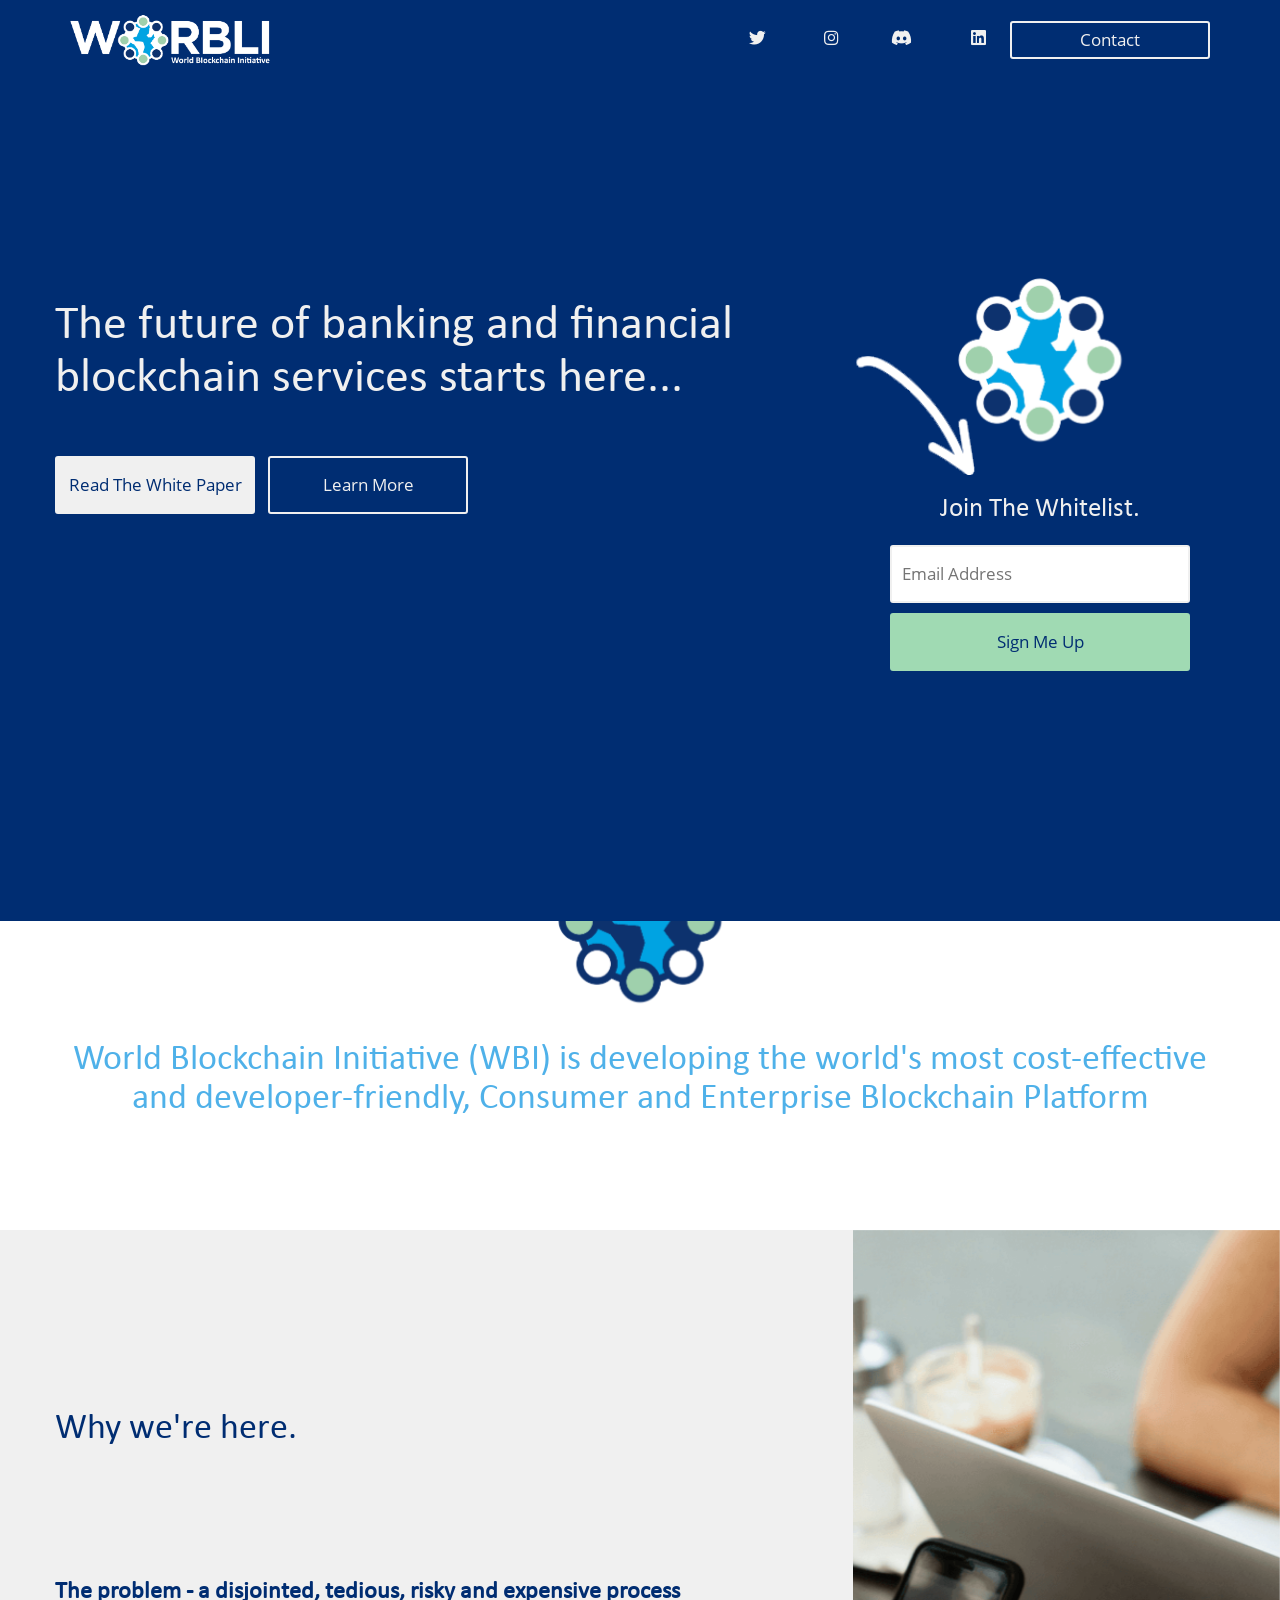
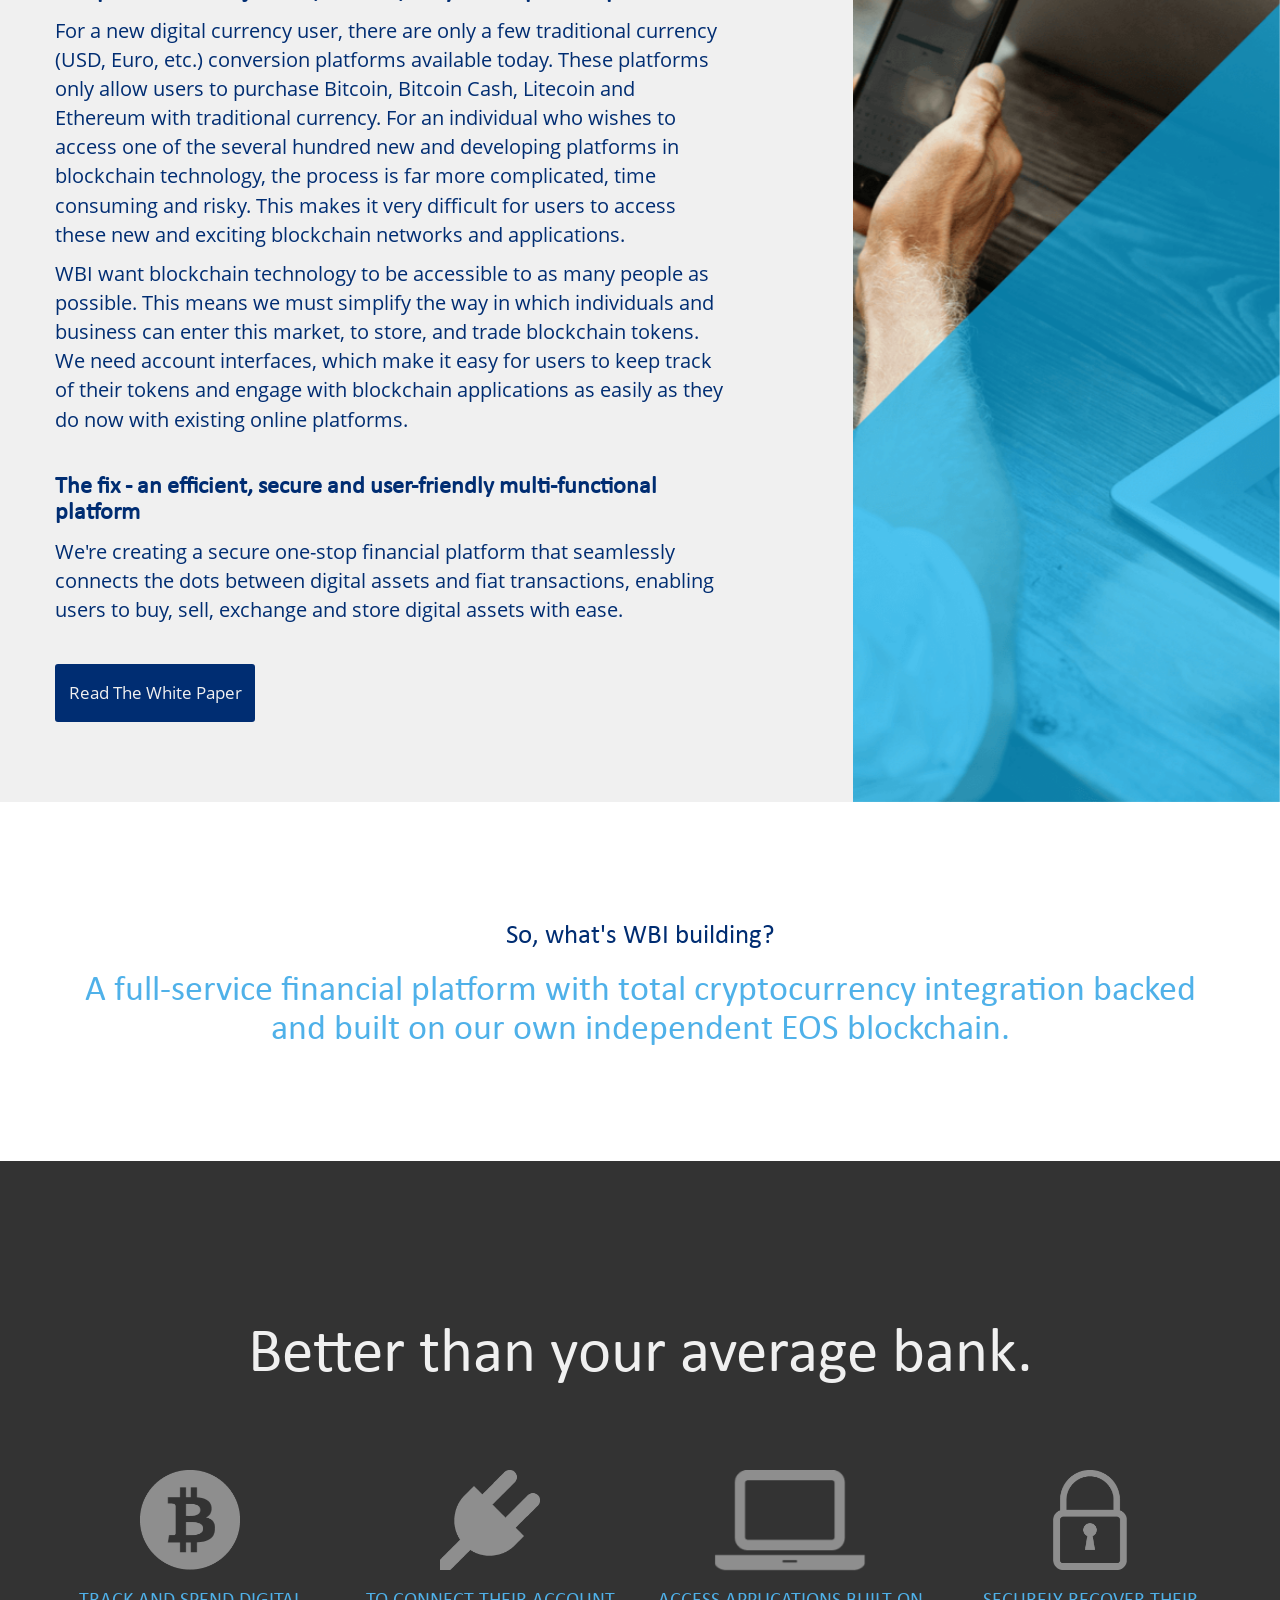
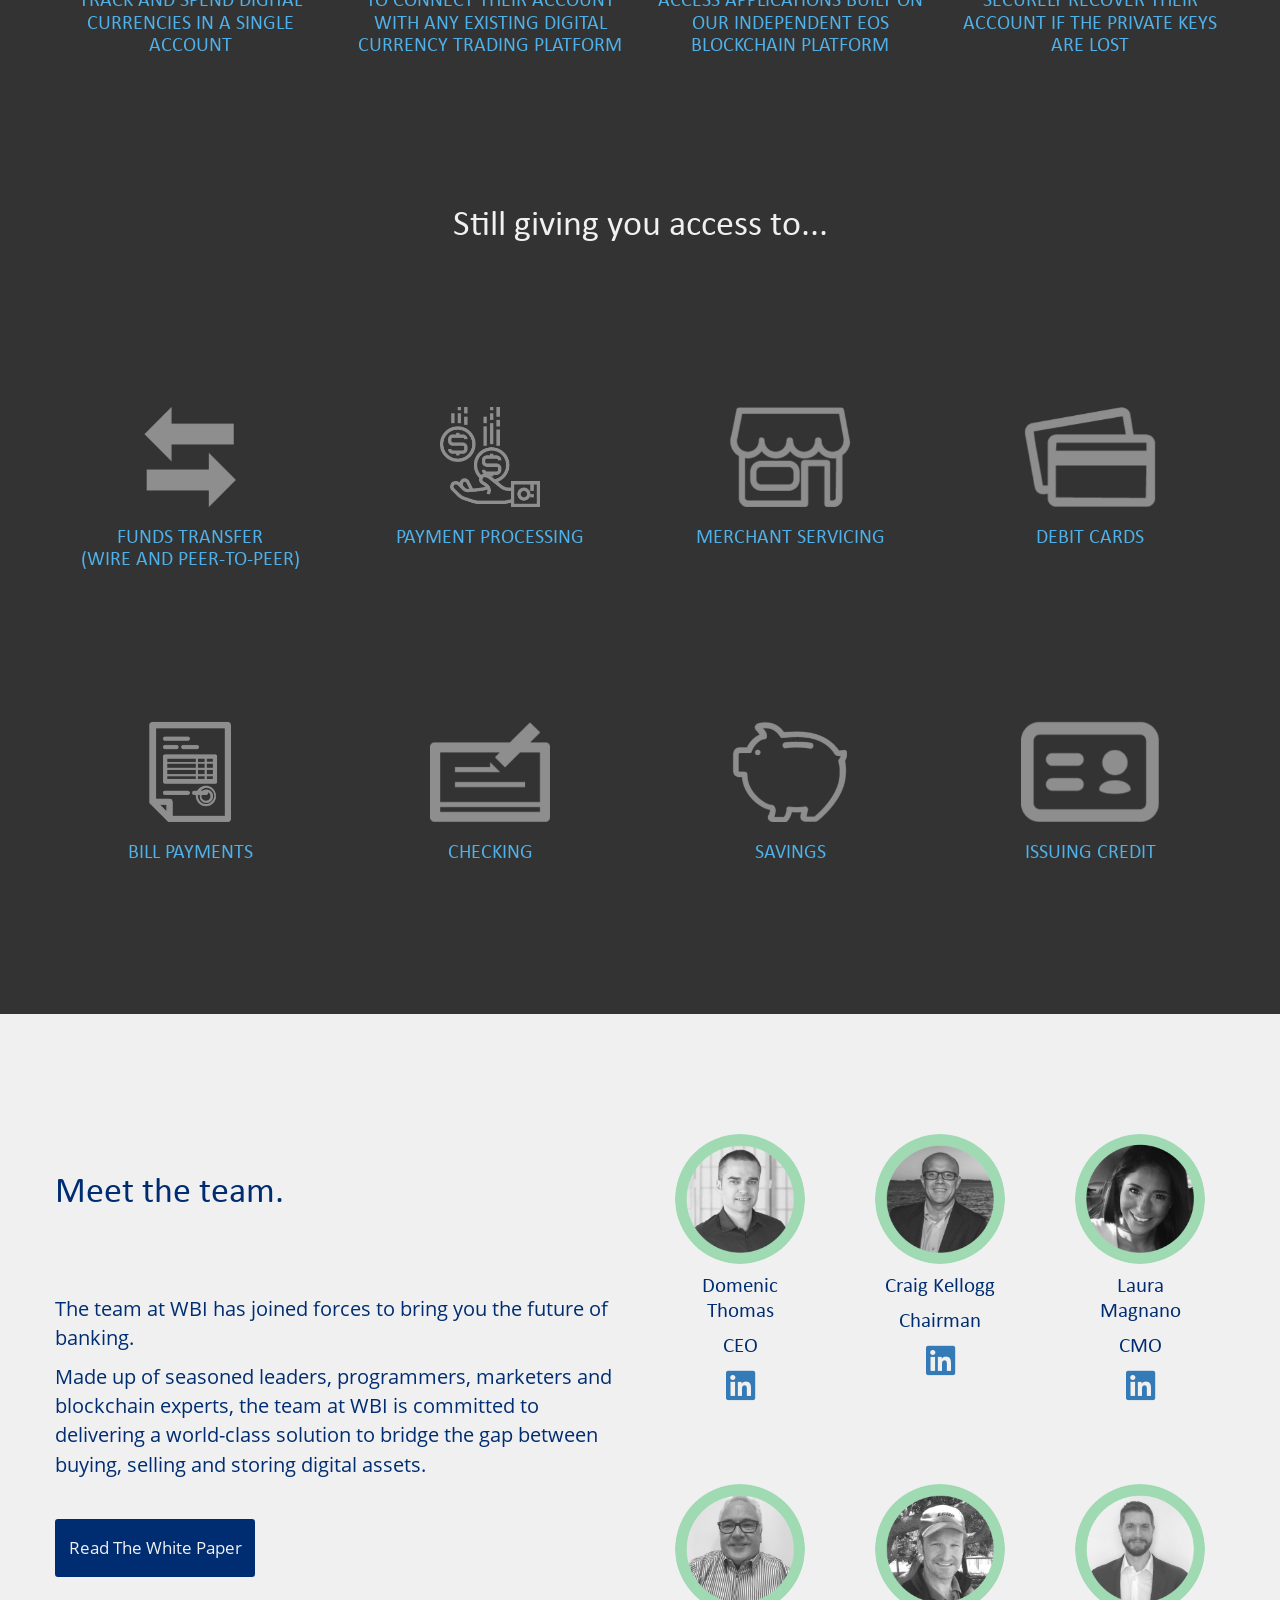
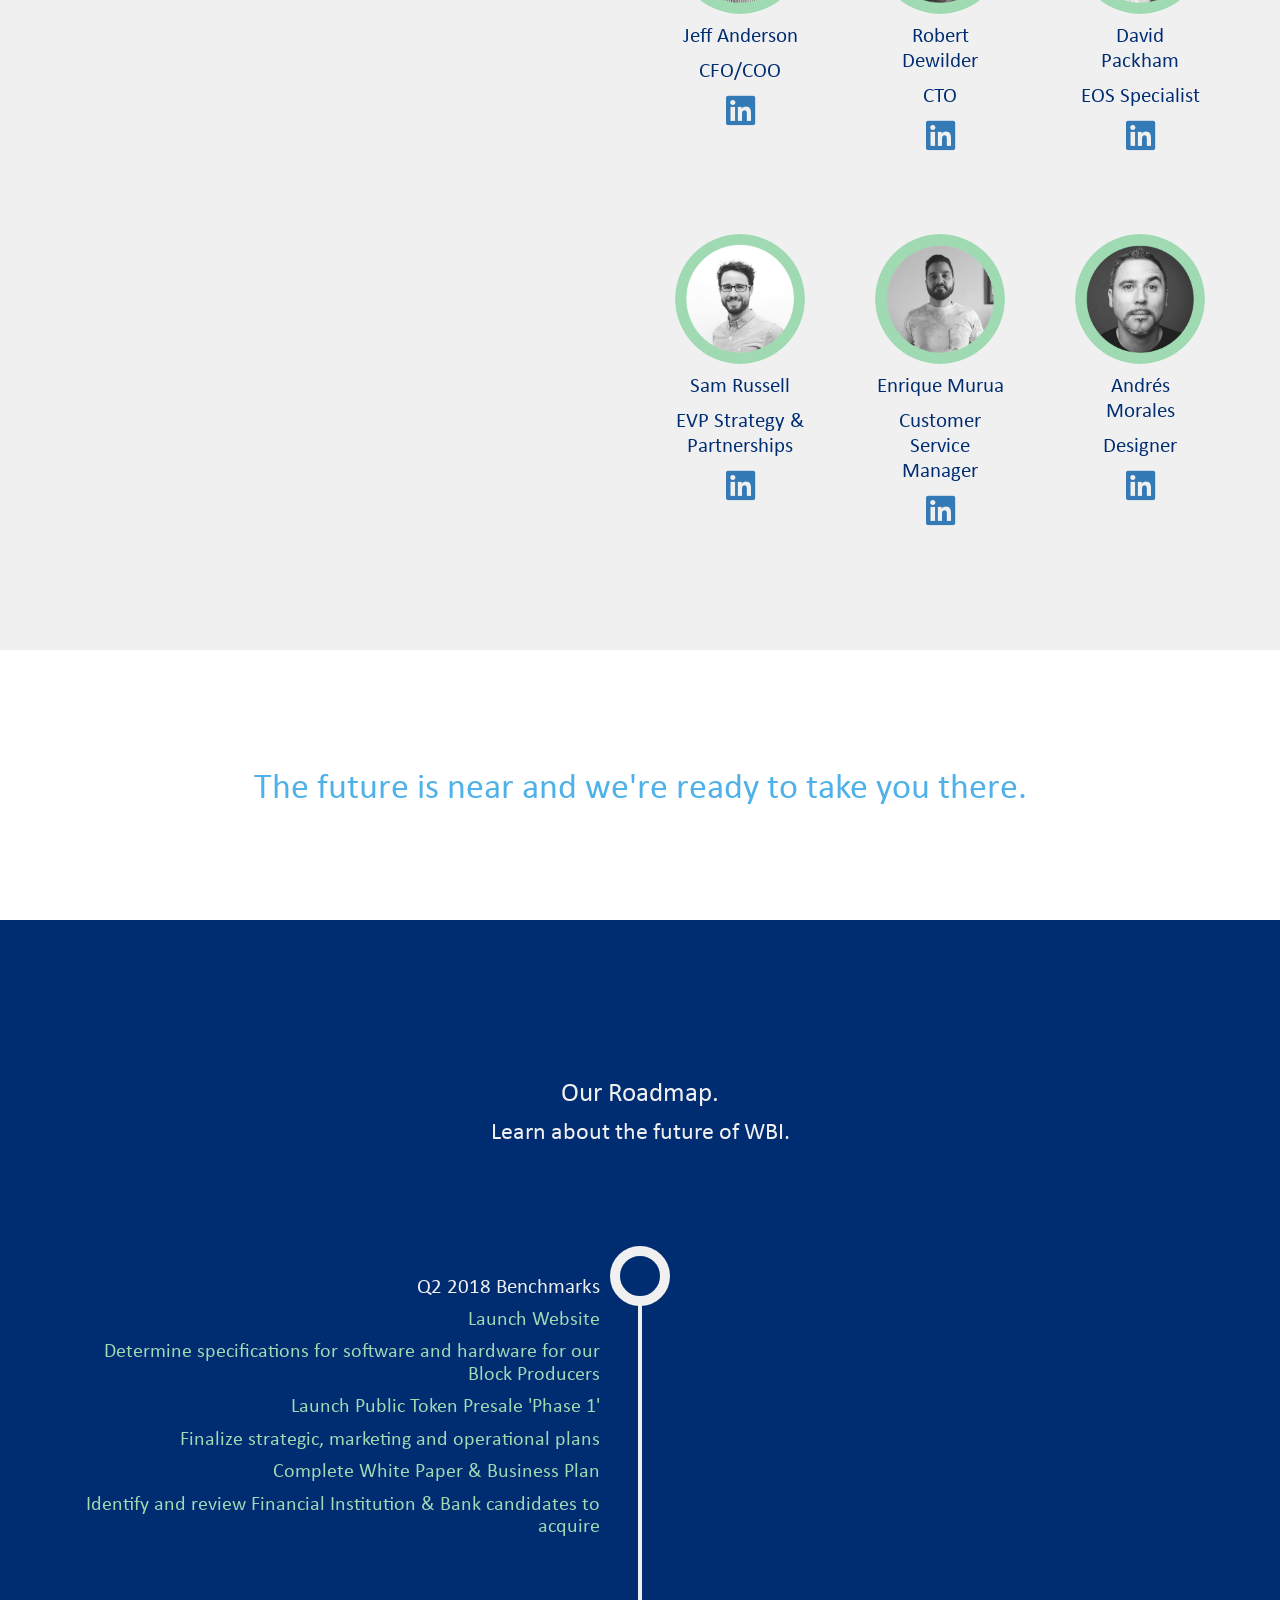
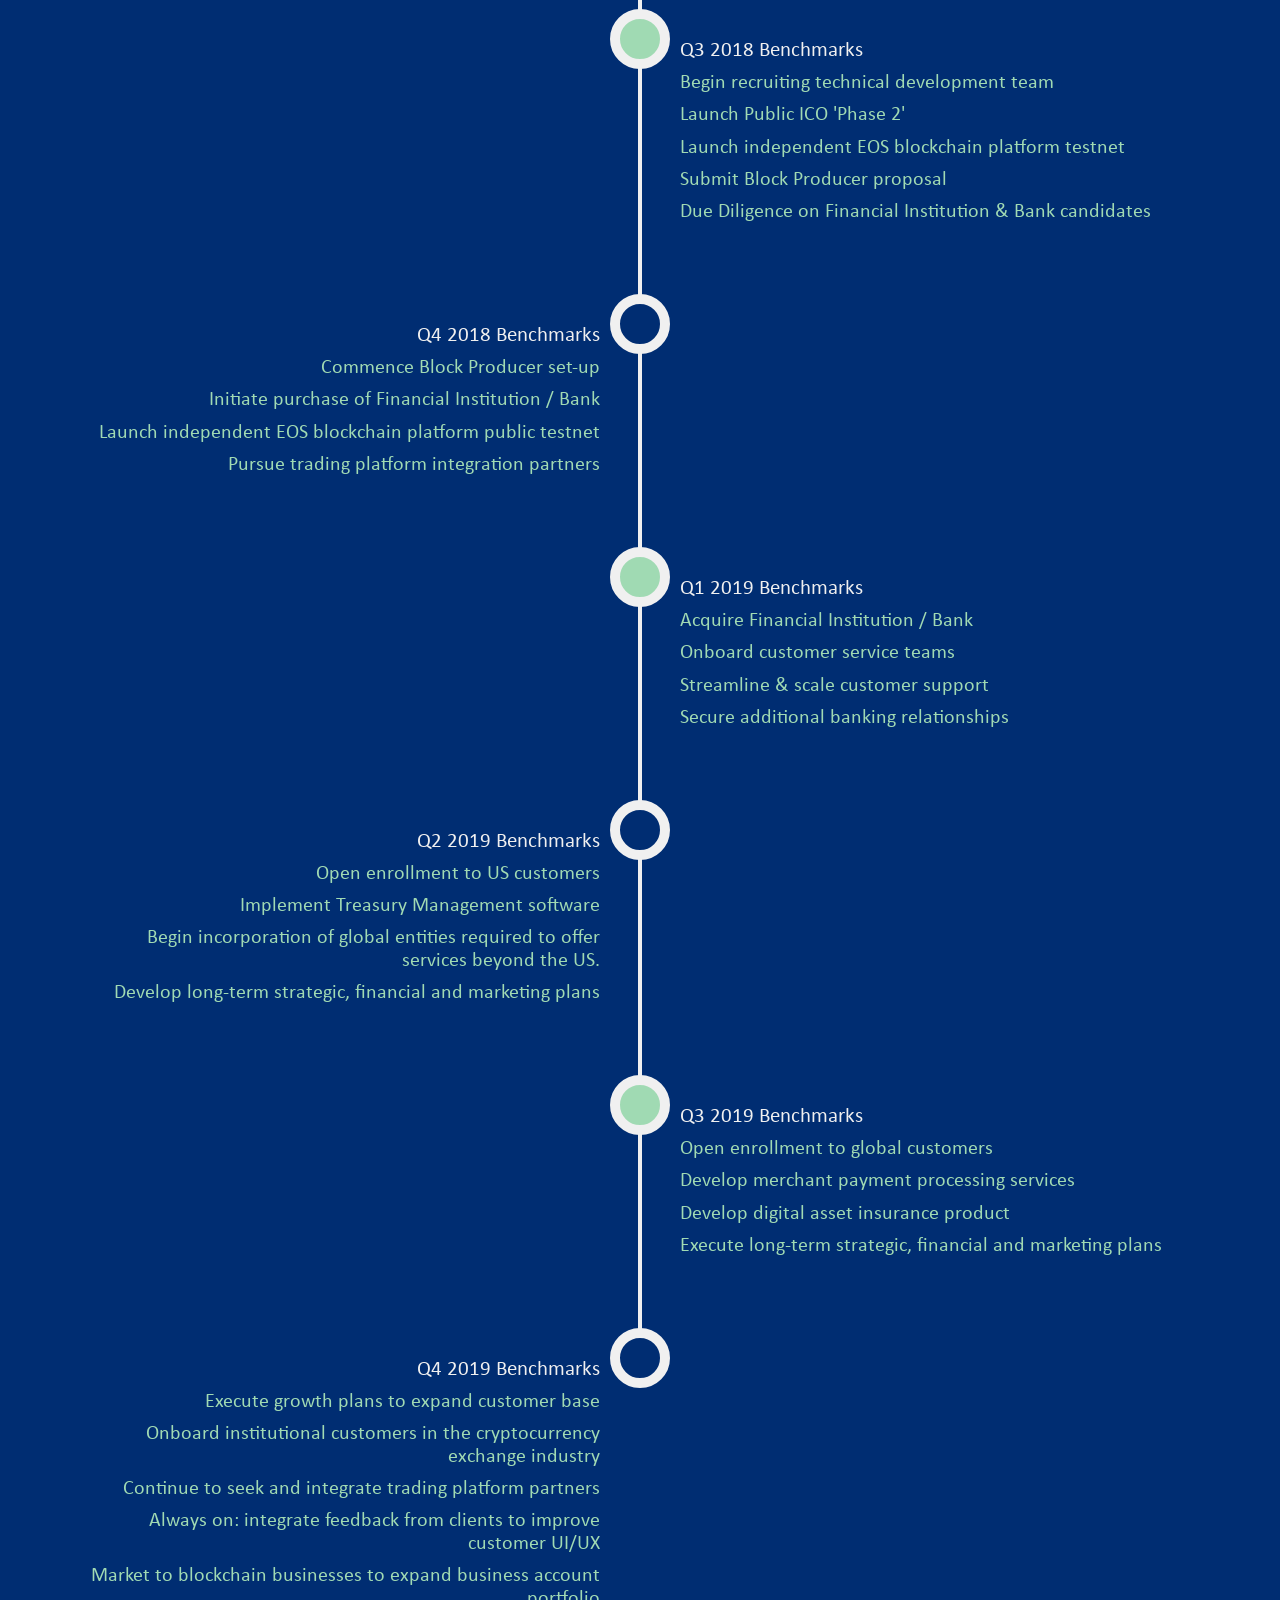
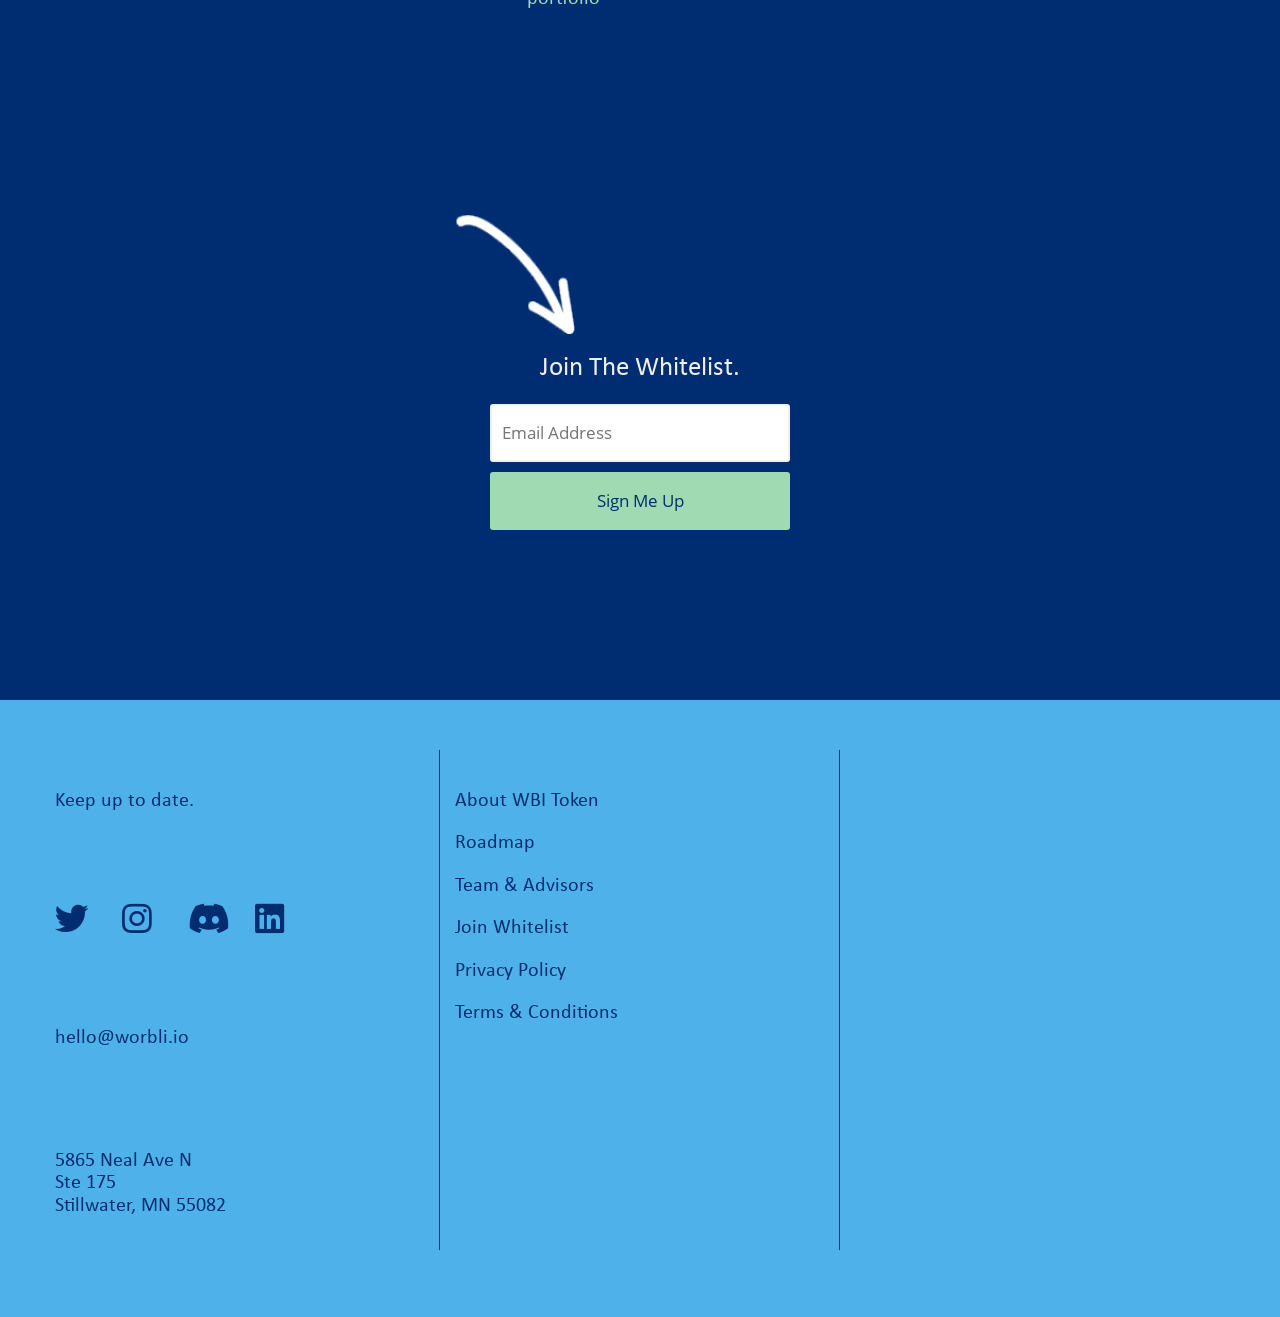
<file: index.html>
<!doctype html>
<!--[if lt IE 7]>      <html class="no-js lt-ie9 lt-ie8 lt-ie7" lang=""> <![endif]-->
<!--[if IE 7]>         <html class="no-js lt-ie9 lt-ie8" lang=""> <![endif]-->
<!--[if IE 8]>         <html class="no-js lt-ie9" lang=""> <![endif]-->
<!--[if gt IE 8]><!--> <html class="no-js" lang=""> <!--<![endif]-->
    <head>
        <meta charset="utf-8">
        <meta http-equiv="X-UA-Compatible" content="IE=edge,chrome=1">
        <title>WBI Token</title>
        <meta name="description" content="The world's most cost-effective and developer-friendly, Consumer and Enterprise Blockchain Platform">
        <meta name="viewport" content="width=device-width, initial-scale=1">
        <meta property="og:title" content="WBI Token" />
        <meta property="og:image" content="http://worbli.io/img/worbli-social.png" />
        <meta property="og:description" content="The world's most cost-effective and developer-friendly, Consumer and Enterprise Blockchain Platform" />
        <link rel="shortcut icon" href="favicon.png" />
        <link href="https://use.fontawesome.com/releases/v5.0.6/css/all.css" rel="stylesheet">
        <link rel="stylesheet" href="css/bootstrap.min.css">
        <link rel="stylesheet" href="css/main.css">
        <link rel="icon" type="image/png" href="http://worbli.io/img/worbli-social.png" />
        <script src="js/vendor/modernizr-2.8.3-respond-1.4.2.min.js"></script>
    </head>
    <body>
        <!--[if lt IE 8]>
            <p class="browserupgrade">You are using an <strong>outdated</strong> browser. Please <a href="http://browsehappy.com/">upgrade your browser</a> to improve your experience.</p>
        <![endif]-->

        <!--overlay-->
        <div class="animate text-center success-whitelist success-overlay success-content">
            <i class="fas fa-times fa-2x overlay-close overlay-close-faq"></i>
            <div class="container-fluid">
                <div class="d-block row row-height row-main">
                    <div class="col-md-12 headlines">
                        <h3>Thanks for signing up!</h3>
                        <h4>We'll be in touch with you shortly.</h4>
                    </div>
                    <!-- <div class="col-md-12">
                        <a target="_blank" href="" class="cta cta-main"><i class="fab fa-twitter fa-2x"></i>Tweet</a>
                        <a target="_blank" href="" class="cta cta-main"><i class="fab fa-facebook fa-2x"></i>Share</a>
                        <a href="" class="cta cta-main"><i class="fas fa-envelope"></i>Email</a>
                    </div> -->
                </div>
            </div>
        </div>
        <!--overlay-->
        <div class="animate text-center success-overlay success-content">
            <i class="fas fa-times fa-2x overlay-close overlay-close-faq"></i>
            <div class="container-fluid">
                <div class="d-block row row-height row-main">
                    <div class="col-md-12 headlines">
                        <h3>Thanks for reaching out!</h3>
                        <h4>We'll be in touch with you shortly.</h4>
                    </div>
                    <!-- <div class="col-md-12">
                        <a target="_blank" href="" class="cta cta-main"><i class="fab fa-twitter fa-2x"></i>Tweet</a>
                        <a target="_blank" href="" class="cta cta-main"><i class="fab fa-facebook fa-2x"></i>Share</a>
                        <a href="" class="cta cta-main"><i class="fas fa-envelope"></i>Email</a>
                    </div> -->
                </div>
            </div>
        </div>
        <!--header-->
        <div class="container-fluid">
            <div class="row row-main row-header animate">
                <div class="col-sm-9 col-xs-9 col-md-3">
                    <!-- <i class="fa fa-circle fa-2x"></i> -->
                    <img class="logo" src="img/logo.png" />
                </div>
                <div class="col-sm-10 col-xs-10 col-md-9 content-group content-ctas header-ctas">
                    <div class="mobile-only social-links-mobile">
                        <div class="row">
                            <div class="col-md-1 col-sm-offset-3 col-xs-offset-3 col-sm-2 col-xs-2"><a href="http://twitter.com/worbli" target="_blank"><i class="fab fa-twitter"></i></a></div>
                            <!-- <div class="col-md-1 col-sm-3 col-xs-3"><a href="http://t.me/worbli" target="_blank"><i class="fab fa-telegram"></i></a></div> -->
                            <div class="col-md-1 col-sm-2 col-xs-2"><a href="http://discord.gg/M9ACkAc" target="_blank"><i class="fab fa-discord"></i></a></div>
                            <div class="col-md-1 col-sm-2 col-xs-2"><a href="http://www.instagram.com/worblitoken" target="_blank"><i class="fab fa-instagram"></i></a></div>
                            <div class="col-md-1 col-sm-2 col-xs-2"><a href="http://www.linkedin.com/company/worbli" target="_blank"><i class="fab fa-linkedin"></i></a></div>
                        </div>
                    </div>
                    <div class="desktop-inline-only">
                        <!-- <a class="cta join-wbi">Join The Whitelist</a> -->
                        <div class="row">
                            <div class="social-links">
                                <div class="col-md-1 col-sm-2 col-xs-2 col-md-offset-5"><a href="http://twitter.com/worbli" target="_blank"><i class="fab fa-twitter"></i></a></div>
                                <!-- <div class="col-md-1 col-sm-2 col-xs-2"><a href="http://facebook.com/worbli" target="_blank"><i class="fab fa-facebook"></i></a></div> -->
                                <div class="col-md-1 col-sm-2 col-xs-2"><a href="http://instagram.com/worblitoken" target="_blank"><i class="fab fa-instagram"></i></a></div>
                                <!-- <div class="col-md-1 col-sm-2 col-xs-2"><a href="http://t.me/worbli" target="_blank"><i class="fab fa-telegram"></i></a></div> -->
                                <div class="col-md-1 col-sm-2 col-xs-2"><a href="http://discord.gg/M9ACkAc" target="_blank"><i class="fab fa-discord"></i></a></div>
                                <div class="col-md-1 col-sm-2 col-xs-2"><a href="http://www.linkedin.com/company/worbli" target="_blank"><i class="fab fa-linkedin"></i></a></div>
                                <!-- <div class="col-md-1 col-sm-2 col-xs-2"><a href="http://medium.com/@WORBLI" target="_blank"><i class="fab fa-medium"></i></a></div> -->
                            </div>
                            <div class="col-md-3">
                                <a class="cta cta-secondary cta-small faq-button-toggle"><!--FAQs + -->Contact</a>
                            </div>
                        </div>
                        <!-- <a href="//medium.com" target="_blank" class="cta cta-secondary cta-no-border">Blog</a> -->
                    </div>
                </div>
                <div class="col-sm-10 col-xs-10 col-md-10 faq-group faq-ctas header-ctas mobile-hide">
                    <div class="desktop-inline-only">
                        <!-- <a class="cta join-wbi pointer-none-hide cta-small">Contact Us</a> -->
                        <a class="cta cta-secondary faq-button-toggle cta-small">&lt; Go Back</a>
                    </div>
                </div>
            </div>
        </div>
        <div class="container-fluid">
            <!--atf-->
            <div id="Atf" class="row row-height hidden-faqs row-main row-main-first row-main-atf row-main-bottom">
                <div class="lines">
                    <div class="line"></div>
                    <div class="line"></div>
                    <div class="line"></div>
                    <div class="line"></div>
                    <div class="line"></div>
                    <div class="line"></div>
                    <div class="line"></div>
                    <div class="line"></div>
                    <div class="line"></div>
                </div>
                <div class="col-md-8 headlines content-group">
                    <h1 class="margin-top-0">The future of banking and financial blockchain services starts here...</h1>
                    <h2 class="hide color-tertiary">THE ‘WORLD BLOCKCHAIN INITIATIVE’ (WBI) is on a mission to develop the world’s most cost-effective and developer-friendly, Consumer and Enterprise Blockchain Platform.</h2>
                    <a href="/whitepaper/index.html" target="_blank" class="cta cta-main desktop-only">Read The White Paper</a>
                    <a class="desktop-only cta cta-secondary learn-more">Learn More</a>
                    <a class="mobile-only cta cta-secondary faq-button-toggle"><!--FAQs + -->Contact</a>
                </div>
                <div class="col-md-4 headlines sm-margin content-group">
                    <div class="row">
                        <div class="col-md-12">
                            <img src="img/wbi-white-no-bg.png" class="atf-logo" />
                        </div>
                        <div class="col-md-12">
                            <img src="img/arrow.png" class="atf-image" />
                        </div>
                        <div class="col-md-12 text-center">
                            <h3>Join The Whitelist.</h3>
                            <!-- <h4>The world is waiting for you.</h4> -->
                        </div>
                        <div class="col-md-12 block-inputs">
                            <form id="subForm" class="js-cm-form" action="https://www.createsend.com/t/subscribeerror?description=" method="post" data-id="A61C50BEC994754B1D79C5819EC1255C7DB1137AAA456C68DE434A646B1565B1AA6BAF44CADB55F551856941469CF0952C0C51B34733C7C1E1D0616DAD8F8BD3">
                                <input id="fieldEmail" class="js-cm-email-input" name="cm-siiar-siiar" placeholder="Email Address" type="email" required />
                                <input class="js-cm-submit-button cta cta-main cta-accent" type="submit" value="Sign Me Up">
                            </form>
                            <script type="text/javascript" src="https://js.createsend1.com/javascript/copypastesubscribeformlogic.js"></script>

                            <!-- <form id="subForm" class="js-cm-form" action="https://www.createsend.com/t/subscribeerror?description=" method="post" data-id="A61C50BEC994754B1D79C5819EC1255C7DB1137AAA456C68DE434A646B1565B1AA6BAF44CADB55F551856941469CF0952C0C51B34733C7C1E1D0616DAD8F8BD3">
                                <input id="fieldEmail" class="" placeholder="Email Address" name="cm-siiar-siiar" type="text" required />
                                <button class="cta cta-main cta-accent js-cm-submit-button" type="submit">Signup</button>
                            </form>
                            <script type="text/javascript" src="https://js.createsend1.com/javascript/copypastesubscribeformlogic.js"></script> -->

                            <!-- <form accept-charset="UTF-8" action="https://usebasin.com/f/d4b04c6bcdc9" method="POST">
                                <input required type="text" name="email" placeholder="Email Address" />
                                <input class="cta cta-main cta-accent" type="submit" value="Sign Me Up" />
                            </form> -->
                        </div>
                    </div>
                </div>
                <div class="col-md-12 headlines faq-group">
                    <h1>Frequently Asked Questions.</h1>
                    <h2>Learn about our FAQs or contact us directly.</h2>
                    <a class="cta join-wbi">Contact Us</a>
                    <a class="desktop-only cta cta-secondary learn-more">FAQs</a>
                    <a class="mobile-only cta cta-secondary faq-button-toggle">< Go Back</a>
                </div>
            </div>
            <!--about-first-->
            <div id="LearnPre" class="no-flow row row-learn hidden-faqs row-alt row-alt-white text-center row-height-sm-lg-padding">
                <img class="learn-half" src="img/wbi-blue-no-bg.png" />
                <div class="col-md-12">
                    <h2>World Blockchain Initiative (WBI) is developing the world's most cost-effective and developer-friendly, Consumer and Enterprise Blockchain Platform</h2>
                </div>
            </div>
            <!--about-->
            <div id="Learn" class="no-flow row row-learn hidden-faqs row-height row-alt text-left row-padding-side-sm">
                <div class="content-group">
                    <div class="col-md-7">
                        <div class="row">
                            <div class="col-md-12 headlines">
                                <h2>Why we're here.</h2>
                            </div>
                            <div class="col-md-12">
                                <div class="item-wrap item-wrap-margin">
                                    <h4><b>The problem - a disjointed, tedious, risky and expensive process</b></h4>
                                    <p>For a new digital currency user, there are only a few traditional currency (USD, Euro, etc.) conversion platforms available today. These platforms only allow users to purchase Bitcoin, Bitcoin Cash, Litecoin and Ethereum with traditional currency. For an individual who wishes to access one of the several hundred new and developing platforms in blockchain technology, the process is far more complicated, time consuming and risky. This makes it very difficult for users to access these new and exciting blockchain networks and applications.</p>
                                    <p>WBI want blockchain technology to be accessible to as many people as possible. This means we must simplify the way in which individuals and business can enter this market, to store, and trade blockchain tokens. We need account interfaces, which make it easy for users to keep track of their tokens and engage with blockchain applications as easily as they do now with existing online platforms.</p>
                                </div>
                                <div class="item-wrap item-wrap-margin">
                                    <h4><b>The fix - an efficient, secure and user-friendly multi-functional platform</b></h4>
                                    <p>We're creating a secure one-stop financial platform that seamlessly connects the dots between digital assets and fiat transactions, enabling users to buy, sell, exchange and store digital assets with ease.</p>
                                </div>
                                <a href="/whitepaper/index.html" target="_blank" class="cta cta-main cta-center-mobile">Read The White Paper</a>
                            </div>
                        </div>
                    </div>
                    <div class="side-image">
                        <img src="img/about-photo.png">
                    </div>
                </div>
            </div>
            <div id="LearnPost" class="no-flow row row-learn hidden-faqs row-alt row-alt-white text-center row-height-sm-lg-padding">
                <div class="col-md-12">
                    <h3 class="color-primary">So, what's WBI building?</h3>
                    <h2>A full-service financial platform with total cryptocurrency integration backed and built on our own independent EOS blockchain.</h2>
                </div>
            </div>

            <div class="row row-learn hidden-faqs row-height row-alt-dark text-center">
                <div class="content-group">
                    <div class="col-md-12">
                        <h5>
                            <div class="headlines color-white">
                                <h2>Better than your average bank.</h2>
                            </div>
                            <div class="headlines color-white hide">
                                <div>We intend to create a full-service financial institution with total cryptocurrency integration.</div>
                                <div>This entity will provide all of the traditional banking services and more:</div>
                            </div>
                        </h5>
                    </div>
                    <div class="col-md-12">
                        <div class="row uppercase bold">
                            <div class="col-md-3">
                                <div class="row row-item">
                                    <div class="col-md-12">
                                        <img class="icon-image" src="img/WORBLI_Crypto.png" />
                                    </div>
                                    <div class="col-md-12">
                                        <h6>Track and spend digital currencies in a single account</h6>
                                    </div>
                                </div>
                            </div>
                            <div class="col-md-3">
                                <div class="row row-item">
                                    <div class="col-md-12">
                                        <img class="icon-image" src="img/WORBLI_Connected.png" />
                                    </div>
                                    <div class="col-md-12">
                                        <h6>To connect their account with any existing digital currency trading platform</h6>
                                    </div>
                                </div>
                            </div>
                            <div class="col-md-3">
                                <div class="row row-item">
                                    <div class="col-md-12">
                                        <img class="icon-image" src="img/WORBLI_Apps.png" />
                                    </div>
                                    <div class="col-md-12">
                                        <h6>Access applications built on our independent EOS blockchain platform</h6>
                                    </div>
                                </div>
                            </div>
                            <div class="col-md-3">
                                <div class="row row-item">
                                    <div class="col-md-12">
                                        <img class="icon-image" src="img/WORBLI_Secure.png" />
                                    </div>
                                    <div class="col-md-12">
                                        <h6>Securely recover their account if the private keys are lost</h6>
                                    </div>
                                </div>
                            </div>
                        </div>
                    </div>
                    <div class="col-md-12">
                        <div class="headlines color-white">
                            <h2>Still giving you access to...</h2>
                        </div>
                    </div>
                    <div class="col-md-12">
                        <div class="row uppercase bold headlines">
                            <div class="col-md-3">
                                <div class="row row-item">
                                    <div class="col-md-12">
                                        <img class="icon-image" src="img/WORBLI_Fund_Transfer.png" />
                                    </div>
                                    <div class="col-md-12">
                                        <h6>Funds Transfer<br />(wire and peer-to-peer)</h6>
                                    </div>
                                </div>
                            </div>
                            <div class="col-md-3">
                                <div class="row row-item">
                                    <div class="col-md-12">
                                        <img class="icon-image" src="img/WORBLI_Payment_Processing.png" />
                                    </div>
                                    <div class="col-md-12">
                                        <h6>Payment Processing</h6>
                                    </div>
                                </div>
                            </div>
                            <div class="col-md-3">
                                <div class="row row-item">
                                    <div class="col-md-12">
                                        <img class="icon-image" src="img/WORBLI_Merchant.png" />
                                    </div>
                                    <div class="col-md-12">
                                        <h6>Merchant Servicing</h6>
                                    </div>
                                </div>
                            </div>
                            <div class="col-md-3">
                                <div class="row row-item">
                                    <div class="col-md-12">
                                        <img class="icon-image" src="img/WORBLI_Debit_Cards.png" />
                                    </div>
                                    <div class="col-md-12">
                                        <h6>Debit Cards</h6>
                                    </div>
                                </div>
                            </div>
                        </div>
                        <div class="row uppercase bold">
                            <div class="col-md-3">
                                <div class="row row-item">
                                    <div class="col-md-12">
                                        <img class="icon-image" src="img/WORBLI_Bills.png" />
                                    </div>
                                    <div class="col-md-12">
                                        <h6>Bill Payments</h6>
                                    </div>
                                </div>
                            </div>
                            <div class="col-md-3">
                                <div class="row row-item">
                                    <div class="col-md-12">
                                        <img class="icon-image" src="img/WORBLI_Checking.png" />
                                    </div>
                                    <div class="col-md-12">
                                        <h6>Checking</h6>
                                    </div>
                                </div>
                            </div>
                            <div class="col-md-3">
                                <div class="row row-item">
                                    <div class="col-md-12">
                                        <img class="icon-image" src="img/WORBLI_Savings.png" />
                                    </div>
                                    <div class="col-md-12">
                                        <h6>Savings</h6>
                                    </div>
                                </div>
                            </div>
                            <div class="col-md-3">
                                <div class="row row-item">
                                    <div class="col-md-12">
                                        <img class="icon-image" src="img/WORBLI_Issuing_Credit.png" />
                                    </div>
                                    <div class="col-md-12">
                                        <h6>Issuing Credit</h6>
                                    </div>
                                </div>
                            </div>
                        </div>
                    </div>
                    <div class="col-md-12 hide">
                        <div class="headlines">
                            <p class="color-white">WBI’s goal is to allow users to link their cryptocurrency trading accounts directly with their financial services account for a comprehensive combined account equipped to interact seamlessly with the emerging digital currency economy. We intend to create and launch a compliant financial institution for handling fiat currency transactions while allowing our trading platform partners to manage digital assets transactions. This will be the first phase of our project. Once completed, this lays the foundation for the development and deployment of applications on our platform easily and cost effectively.</p>
                        </div>
                    </div>
                </div>
                <div class="faq-group">
                    <div class="col-md-12 headlines">
                        <h3>Frequently Asked Questions.</h3>
                        <h4>Here are some of our most frequently asked questions.</h4>
                    </div>
                    <div class="col-md-12">
                        <div class="headlines text-left">
                            <h5 class="faq-question faq-question-first faq-expand-all">Expand All</h5>
                        </div>
                    </div>
                    <div class="col-md-12">
                        <div class="headlines">
                            <h5 class="faq-question">Question<i class="faq-expand fa fa-2x fa-angle-down"></i></h5>
                            <p class="faq-answer">Here is the answer to this question. Here is the answer to this question. Here is the answer to this question. Here is the answer to this question.</p>
                        </div>
                    </div>
                    <div class="col-md-12">
                        <div class="headlines">
                            <h5 class="faq-question">Question<i class="faq-expand fa fa-2x fa-angle-down"></i></h5>
                            <p class="faq-answer">Here is the answer to this question. Here is the answer to this question. Here is the answer to this question. Here is the answer to this question.</p>
                        </div>
                    </div>
                    <div class="col-md-12">
                        <div class="headlines">
                            <h5 class="faq-question">Question<i class="faq-expand fa fa-2x fa-angle-down"></i></h5>
                            <p class="faq-answer">Here is the answer to this question. Here is the answer to this question. Here is the answer to this question. Here is the answer to this question.</p>
                        </div>
                    </div>
                    <div class="col-md-12">
                        <div class="headlines">
                            <h5 class="faq-question">Question<i class="faq-expand fa fa-2x fa-angle-down"></i></h5>
                            <p class="faq-answer">Here is the answer to this question. Here is the answer to this question. Here is the answer to this question. Here is the answer to this question.</p>
                        </div>
                    </div>
                    <div class="col-md-12">
                        <div class="headlines">
                            <h5 class="faq-question">Question<i class="faq-expand fa fa-2x fa-angle-down"></i></h5>
                            <p class="faq-answer">Here is the answer to this question. Here is the answer to this question. Here is the answer to this question. Here is the answer to this question.</p>
                        </div>
                    </div>
                    <div class="col-md-12">
                        <div class="headlines">
                            <h5 class="faq-question">Question<i class="faq-expand fa fa-2x fa-angle-down"></i></h5>
                            <p class="faq-answer">Here is the answer to this question. Here is the answer to this question. Here is the answer to this question. Here is the answer to this question.</p>
                        </div>
                    </div>
                </div>
            </div>
            <!--team-->
            <div id="Team" class="hidden-faqs row row-height row-alt text-center row-padding-side-sm">
                <div class="col-md-6 text-left">
                    <div class="item-wrap-margin">
                        <div class="headlines">
                            <h2>Meet the team.</h2>
                        </div>
                        <p>The team at WBI has joined forces to bring you the future of banking.</p>
                        <p>Made up of seasoned leaders, programmers, marketers and blockchain experts, the team at WBI is committed to delivering a world-class solution to bridge the gap between buying, selling and storing digital assets.</p>
                    </div>
                    <a href="/whitepaper/index.html" target="_blank" class="cta cta-main cta-center-mobile mobile-hide">Read The White Paper</a>
                </div>
                <div class="col-md-6">
                    <div class="row team-member-row">
                        <div class="col-md-4">
                            <div class="item-group">
                                <div class="team-photo">
                                    <img class="photo-team" title="Domenic Thomas World Blockchain Initiative CEO" alt="Domenic Thomas World Blockchain Initiative CEO" src="img/domenic-thomas.png" />
                                </div>
                                <h5>Domenic Thomas</h5>
                                <h5>CEO</h5>
                                <a href="http://www.linkedin.com/in/domenic-thomas-5403676/" target="_blank" class="team-link"><i class="fab fa-2x fa-linkedin"></i></a>
                                <p>Domenic is an entrepreneur experienced in full business cycles from startup to expansion of the core business. He has over 15 years experience as an entrepreneur and business consultant. Domenic received an MBA from Johns Hopkins Carey Business School in 2015, as well as two degrees from University of Southern California in Environmental Studies and Political Science. Domenic has a special interest in solutions to improve healthcare delivery efficiency, reduce income inequality and improve data security. Domenic has been consulting in Blockchain Technology since 2016, volunteering his time to the Core Leadership Team at FLO (Florincoin) one of blockchain’s original networks (est 2013). He has consulted across various industries including Digital Marketing, Healthcare and Automotive. Domenic is driven by ideas that help people take control of their personal authority and improve their economic opportunities.</p>
                            </div>
                        </div>
                        <div class="col-md-4">
                            <div class="item-group">
                                <div class="team-photo">
                                    <img class="photo-team" title="Craig Kellogg World Blockchain Initiative Chairman" alt="Craig Kellogg World Blockchain Initiative Chairman" src="img/craig-kellogg.png" />
                                </div>
                                <h5>Craig Kellogg</h5>
                                <h5>Chairman</h5>
                                <a href="http://www.linkedin.com/in/ckellogg/" target="_blank" class="team-link"><i class="fab fa-2x fa-linkedin"></i></a>
                                <p>Craig has been a leader in banking technology and  ntech  rms for almost 20 years. He has led strategic initiatives for companies including Wells Fargo, US Bank, and GE Capital, with whom he was the Director of Technology. Craig’s career highlights include leading these organizations through signi cant transformational change including many mergers, acquisitions and technological evolution. In addition to Craig’s experience in Corporate America, Craig has an entrepreneurial spirit. He has incubated an investment cooperative and invested in numerous small businesses. Craig has an MBA and BSc in Information Technology, and is certified as an IT Auditor and Project Manager.</p>
                            </div>
                        </div>
                        <div class="col-md-4">
                            <div class="item-group">
                                <div class="team-photo">
                                    <img class="photo-team" title="Laura Magnano World Blockchain Initiative CMO" alt="Laura Magnano World Blockchain Initiative CMO" src="img/laura-magnano.png" />
                                </div>
                                <h5>Laura Magnano</h5>
                                <h5>CMO</h5>
                                <a href="http://www.linkedin.com/in/lauramagnano/" target="_blank" class="team-link"><i class="fab fa-2x fa-linkedin"></i></a>
                                <p>Laura is a Marketing Specialist with over a decade of experience leading and mentoring digital marketers across a variety of global and local businesses within the technology, lifestyle and beauty industries. Laura has a keen interest in technology and cyber security, studying Counter Terrorism and Cyber Forensics. During her studies, Laura learned of her passion for psychology, consumerism, strategy and data, which she combined to commence her marketing career. She has an unhealthy obsession with making marketing better by integrating cross-channel strategies, and loves to lecture on why data plays a pivotal role to the success of marketing campaigns. Laura gets excited by businesses who are equally passionate about their growth as she is. In her spare time, you can find Laura driving far away from the city to explore nature. When she’s not busy behind the wheel, she’s blogging about the cold hard truths of marketing and contributing to the Core Marketing Team for the FLO blockchain (Florincoin).</p>
                            </div>
                        </div>
                    </div>
                    <div class="row team-member-row">
                        <div class="col-md-4">
                            <div class="item-group margin-top-0">
                                <div class="team-photo">
                                    <img class="photo-team" title="Jeff Anderson World Blockchain Initiative CFO" alt="Jeff Anderson World Blockchain Initiative CFO" src="img/jeff-anderson.png" />
                                </div>
                                <h5>Jeff Anderson</h5>
                                <h5>CFO/COO</h5>
                                <a href="http://www.linkedin.com/in/jeff-anderson-3777aa13/" target="_blank" class="team-link"><i class="fab fa-2x fa-linkedin"></i></a>
                                <p>Jeff is a seasoned fintech professional with over 30 years serving in various Finance, Operations & IT positions with GE Capital. Jeff held key customer interfacing, back-office leadership, and business analytics positions as GE Capital grew to become a dominant force in the fleet management industry. Jeff is leading WBI’s financial organization as he aims to break new ground in blockchain financial services. This is a continuation of a career where Jeff has seen mainframe systems, turn to client servers, and now the decentralized world of blockchain technology. Jeff’s a passionate leader with keen interests in business analytics, customer service and process improvement.</p>
                            </div>
                        </div>
                        <div class="col-md-4">
                            <div class="item-group">
                                <div class="team-photo">
                                    <img title="Robert Dewilder World Blockchain Initiative CTO" alt="Robert Dewilder World Blockchain Initiative CTO" class="photo-team" src="img/robert-dewilder.png" />
                                </div>
                                <h5>Robert Dewilder</h5>
                                <h5>CTO</h5>
                                <a href="http://www.linkedin.com/in/robert-dewilder-6b83311/" target="_blank" class="team-link"><i class="fab fa-2x fa-linkedin"></i></a>
                                <p>Robert is a senior technology professional with 16 years hands-on experience managing large scale technical infrastructures, global digital supply chains and new applications. Robert’s most recent role is the Director of Global Information Technology at Sony Music Entertainment where he has held this position for over 10 years. Robert has progressed from Systems Administrator, Developer, Architect and Manager to Directorship. With considerable international experience, Robert is confident leading teams of domestic and offshore developers, as well as managing non technical business expectations, objectives and budgets. Robert attended the University of Southern California where he completed a degree in Computer Science. He’s certified in Machine Learning, Game Theory, Data Analysis and Statistical Inference to name but a few and will be using all of these to World Blockchain Initiatives advantage.</p>
                            </div>
                        </div>
                        <div class="col-md-4">
                            <div class="item-group">
                                <div class="team-photo">
                                    <img class="photo-team" title="David Packham World Blockchain Initiative EOS Specialist" alt="David Packham World Blockchain Initiative EOS Specialist" src="img/david-packham.png" />
                                </div>
                                <h5>David Packham</h5>
                                <h5>EOS Specialist</h5>
                                <a href="http://www.linkedin.com/in/davidpackham/" target="_blank" class="team-link"><i class="fab fa-2x fa-linkedin"></i></a>
                                <p>David has over 20 years experience in banking, asset management and FinTech, working for major institutions including Credit Suisse and Goldman Sachs. David is a passionate decentralist committed to bringing about the world changing benefits from blockchain technologies. As well as being highly involved in the upcoming EOS.io blockchain launch in June 2018, he is co-founder of EOS42.io Block Producer. David has an MSc from City University in London, and additional blockchain experience including a Hyperledger developer qualification and in Blockchain Strategy from the University of Oxford.</p>
                            </div>
                        </div>
                    </div>
                    <div class="row team-member-row">
                        <div class="col-md-4">
                            <div class="item-group margin-top-0">
                                <div class="team-photo">
                                    <img class="photo-team" title="Sam Russell World Blockchain Initiative EVP Strategy & Partnerships" alt="Sam Russell World Blockchain Initiative EVP Strategy & Partnerships" src="img/sam-russell.png" />
                                </div>
                                <h5>Sam Russell</h5>
                                <h5>EVP Strategy & Partnerships</h5>
                                <a href="http://www.linkedin.com/in/samueljamesrussell/" target="_blank" class="team-link"><i class="fab fa-2x fa-linkedin"></i></a>
                                <p>Jeff is a seasoned fintech professional with over 30 years serving in various Finance, Operations & IT positions with GE Capital. Jeff held key customer interfacing, back-office leadership, and business analytics positions as GE Capital grew to become a dominant force in the fleet management industry. Jeff is leading WBI’s financial organization as he aims to break new ground in blockchain financial services. This is a continuation of a career where Jeff has seen mainframe systems, turn to client servers, and now the decentralized world of blockchain technology. Jeff’s a passionate leader with keen interests in business analytics, customer service and process improvement.</p>
                            </div>
                        </div>
                        <div class="col-md-4">
                            <div class="item-group">
                                <div class="team-photo">
                                    <img class="photo-team" title="Enrique Murua World Blockchain Initiative Operations Manager" alt="Enrique Murua World Blockchain Initiative Operations Manager" src="img/enrique.png" />
                                </div>
                                <h5>Enrique Murua</h5>
                                <h5>Customer Service Manager</h5>
                                <a href="http://www.linkedin.com/company/worbl" target="_blank" class="team-link"><i class="fab fa-2x fa-linkedin"></i></a>
                            </div>
                        </div>
                        <div class="col-md-4">
                            <div class="item-group">
                                <div class="team-photo">
                                    <img class="photo-team" title="Andrés Morales World Blockchain Initiative Designer" alt="Andrés Morales World Blockchain Initiative Designer" src="img/andres-morales.png" />
                                </div>
                                <h5>Andrés Morales</h5>
                                <h5>Designer</h5>
                                <a href="http://www.linkedin.com/in/andmorale/" target="_blank" class="team-link"><i class="fab fa-2x fa-linkedin"></i></a>
                                <p>David has over 20 years experience in banking, asset management and FinTech, working for major institutions including Credit Suisse and Goldman Sachs. David is a passionate decentralist committed to bringing about the world changing benefits from blockchain technologies. As well as being highly involved in the upcoming EOS.io blockchain launch in June 2018, he is co-founder of EOS42.io Block Producer. David has an MSc from City University in London, and additional blockchain experience including a Hyperledger developer qualification and in Blockchain Strategy from the University of Oxford.</p>
                            </div>
                        </div>
                        <div class="col-md-12">
                            <a href="/whitepaper/index.html" target="_blank" class="cta cta-main cta-center-mobile mobile-only">Read The White Paper</a>
                        </div>
                    </div>
                </div>
            </div>
            <div id="TeamPost" class="no-flow row row-learn hidden-faqs row-alt row-alt-white text-center row-height-sm-lg-padding">
                <div class="col-md-12">
                    <h2>The future is near and we're ready to take you there.</h2>
                </div>
            </div>
            <!--roadmap-->
            <div id="Roadmap" class="row-roadmap hidden-faqs row row-height row-main row-main-top text-center">
                <div class="col-md-12 content-group">
                    <div class="headlines">
                        <h3>Our Roadmap.</h3>
                        <h4>Learn about the future of WBI.</h4>
                    </div>
                </div>
                <div class="col-md-12 content-group">
                    <div class="row">
                        <div class="timeline-group timeline-group-left col-sm-10 col-xs-10 col-md-6 text-right">
                            <h5>Q2 2018 Benchmarks</h5>
                            <h6>Launch Website</h6>
                            <h6>Determine specifications for software and hardware for our Block Producers</h6>
                            <h6>Launch Public Token Presale 'Phase 1'</h6>
                            <h6>Finalize strategic, marketing and operational plans</h6>
                            <h6>Complete White Paper & Business Plan</h6>
                            <h6>Identify and review Financial Institution & Bank candidates to acquire</h6>
                        </div>
                    </div>
                    <div class="row">
                        <div class="timeline-group timeline-group-right col-sm-10 col-xs-10 col-md-6 col-md-offset-6 text-left">
                            <h5>Q3 2018 Benchmarks</h5>
                            <h6>Begin recruiting technical development team</h6>
                            <h6>Launch Public ICO 'Phase 2'</h6>
                            <h6>Launch independent EOS blockchain platform testnet</h6>
                            <h6>Submit Block Producer proposal</h6>
                            <h6>Due Diligence on Financial Institution & Bank candidates</h6>
                        </div>
                    </div>
                    <div class="row">
                        <div class="timeline-group timeline-group-left col-sm-10 col-xs-10 col-md-6 text-right">
                            <h5>Q4 2018 Benchmarks</h5>
                            <h6>Commence Block Producer set-up</h6>
                            <h6>Initiate purchase of Financial Institution / Bank</h6>
                            <h6>Launch independent EOS blockchain platform public testnet</h6>
                            <h6>Pursue trading platform integration partners</h6>
                            <!-- <h6>Network & Web Development</h6>
                            <p>Customise User Account Interface</p>
                            <p>Platform Education Portal</p>
                            <p>Create Developer Resources</p>
                            <p class="sub-item">Accounts</p>
                            <p class="sub-item">SDK’s</p>
                            <p class="sub-item">Tutorials</p> -->
                        </div>
                    </div>
                    <div class="row">
                        <div class="timeline-group timeline-group-right col-sm-10 col-xs-10 col-md-6 col-md-offset-6 text-left">
                            <h5>Q1 2019 Benchmarks</h5>
                            <h6>Acquire Financial Institution / Bank</h6>
                            <h6>Onboard customer service teams</h6>
                            <h6>Streamline & scale customer support</h6>
                            <h6>Secure additional banking relationships</h6>
                        </div>
                    </div>
                    <div class="row">
                        <div class="timeline-group timeline-group-left col-sm-10 col-xs-10 col-md-6 text-right">
                            <h5>Q2 2019 Benchmarks</h5>
                            <h6>Open enrollment to US customers</h6>
                            <h6>Implement Treasury Management software</h6>
                            <h6>Begin incorporation of global entities required to offer services beyond the US.</h6>
                            <h6>Develop long-term strategic, financial and marketing plans</h6>
                        </div>
                    </div>
                    <div class="row">
                        <div class="timeline-group timeline-group-right col-sm-10 col-xs-10 col-md-6 col-md-offset-6 text-left">
                            <h5>Q3 2019 Benchmarks</h5>
                            <h6>Open enrollment to global customers</h6>
                            <h6>Develop merchant payment processing services</h6>
                            <h6>Develop digital asset insurance product</h6>
                            <h6>Execute long-term strategic, financial and marketing plans</h6>
                        </div>
                    </div>
                    <div class="row">
                        <div class="timeline-group timeline-group-left col-sm-10 col-xs-10 col-md-6 text-right">
                            <h5>Q4 2019 Benchmarks</h5>
                            <h6>Execute growth plans to expand customer base</h6>
                            <h6>Onboard institutional customers in the cryptocurrency exchange industry</h6>
                            <h6>Continue to seek and integrate trading platform partners</h6>
                            <h6>Always on: integrate feedback from clients to improve customer UI/UX</h6>
                            <h6>Market to blockchain businesses to expand business account portfolio</h6>
                        </div>
                    </div>
                </div>
            </div>
            <!--faq join strip-->
            <div id="FaqJoin" class="hidden-content row row-main row-strip hidden-faqs row-height-sm text-center">
                <div class="col-md-4">
                    <h3>Join The Whitelist.</h3>
                </div>
                <div class="col-md-8">
                    <form accept-charset="UTF-8" action="https://usebasin.com/f/d4b04c6bcdc9" method="POST">
                        <input required="" type="text" name="email" placeholder="Email Address">
                        <input class="cta cta-main cta-accent" type="submit" value="Submit">
                    </form>
                </div>
            </div>
            <!--join-->
            <div id="Join" class="row row-height padding-top-zero row-contact row-height-no-min row-main text-center">
                <div class="content-group sm-margin">
                    <div class="col-md-12">
                        <div class="row">
                            <div class="col-md-4 col-md-offset-4 text-left">
                                <img src="img/arrow.png" class="atf-image" />
                            </div>
                        </div>
                    </div>
                    <div class="col-md-12">
                        <div class="row">
                            <div class="col-md-4 col-md-offset-4">
                                <h3>Join The Whitelist.</h3>
                                <!-- <h4>The world is waiting for you.</h4> -->
                            </div>
                        </div>
                    </div>
                    <div class="col-md-12">
                        <div class="row">
                            <div class="col-md-4 col-md-offset-4 block-inputs">
                                <form id="subForm" class="js-cm-form" action="https://www.createsend.com/t/subscribeerror?description=" method="post" data-id="A61C50BEC994754B1D79C5819EC1255C7DB1137AAA456C68DE434A646B1565B1AA6BAF44CADB55F551856941469CF0952C0C51B34733C7C1E1D0616DAD8F8BD3">
                                    <input id="fieldEmail" class="js-cm-email-input" name="cm-siiar-siiar" placeholder="Email Address" type="email" required />
                                    <input class="js-cm-submit-button cta cta-main cta-accent" type="submit" value="Sign Me Up">
                                </form>
                                <script type="text/javascript" src="https://js.createsend1.com/javascript/copypastesubscribeformlogic.js"></script>
                            </div>
                        </div>
                    </div>
                </div>
                <div class="faq-group headlines sm-margin">
                    <!-- <div class="col-md-12">
                        <div class="row">
                            <div class="col-md-4 col-md-offset-4 text-left">
                                <img src="img/arrow.png" class="atf-image" />
                            </div>
                        </div>
                    </div> -->
                    <div class="col-md-4 col-md-offset-4">
                        <a class="mobile-only cta cta-secondary faq-button-toggle">< Go Back</a>
                        <h3>Contact Us.</h3>
                        <!-- <h4>Send us a message.</h4> -->
                    </div>
                    <div class="col-md-12 block-inputs">
                        <!-- <script src="https://www.google.com/recaptcha/api.js" async defer></script> -->
                        <form accept-charset="UTF-8" action="https://usebasin.com/f/0fa9a98381a3" method="POST">
                            <input required type="text" name="name" placeholder="Your Name" />
                            <input required type="text" name="email" placeholder="Email Address" />
                            <textarea required name="comment-question" placeholder="Comment/Question"></textarea>
                            <!-- <div class="g-recaptcha" data-sitekey="6Lew3SMUAAAAAJ82QoS7gqOTkRI_dhYrFy1f7Sqy"></div> -->
                            <input class="cta cta-main cta-accent" type="submit" value="Submit" />
                        </form>
                    </div>
                </div>
            </div>
            <div id="Footer" class="row row-footer text-center">
                <!-- <img class="atf-coins atf-coins-1" src="img/coins-1.png" />
                <img class="atf-coins atf-coins-2" src="img/coins-2.png" /> -->
                <div class="border-right col-md-4 text-left">
                    <div class="row headlines">
                        <div class="col-md-12">
                            <h6>Keep up to date.</h6>
                        </div>
                    </div>
                    <div class="row social-links headlines">
                        <!-- <div class="col-md-2 col-sm-2 col-xs-2"><a href="http://www.facebook.com/worbli" target="_blank"><i class="fab fa-facebook fa-2x"></i></a></div> -->
                        <div class="col-md-2 col-sm-2 col-xs-2"><a href="http://twitter.com/worbli" target="_blank"><i class="fab fa-twitter fa-2x"></i></a></div>
                        <div class="col-md-2 col-sm-2 col-xs-2"><a href="http://instagram.com/worblitoken" target="_blank"><i class="fab fa-instagram fa-2x"></i></a></div>
                        <!-- <div class="col-md-2 col-sm-2 col-xs-2"><a href="http://t.me/worbli" target="_blank"><i class="fab fa-telegram fa-2x"></i></a></div> -->
                        <div class="col-md-2 col-sm-2 col-xs-2"><a href="http://discord.gg/M9ACkAc" target="_blank"><i class="fab fa-discord fa-2x"></i></a></div>
                        <div class="col-md-2 col-sm-2 col-xs-2"><a href="http://www.linkedin.com/company/worbli" target="_blank"><i class="fab fa-linkedin fa-2x"></i></a></div>
                        <!-- <div class="col-md-2 col-sm-2 col-xs-2"><a href="http://medium.com/@WORBLI" target="_blank"><i class="fab fa-medium fa-2x"></i></a></div> -->
                    </div>
                    <div class="row headlines">
                        <div class="col-md-12">
                            <a class="em1" href="mailto:hello@worbli.io"><h6>hello@worbli.io</h6></a>
                        </div>
                    </div>
                    <div class="row headlines">
                        <div class="col-md-12">
                            <address class="em1"><h6>
                                5865 Neal Ave N<br />
                                Ste 175<br />
                                Stillwater, MN 55082<br /></h6>
                            </address>
                        </div>
                    </div>

                </div>
                <div class="border-right col-md-4">
                    <div class="row footer-links headlines text-left">
                        <div class="col-md-12">
                            <h6 id="AnchorAbout" class="anchor">About WBI Token</h6>
                        </div>
                        <div class="col-md-12">
                            <h6 id="AnchorRoadmap" class="anchor">Roadmap</h6>
                        </div>
                        <div class="col-md-12">
                            <h6 id="AnchorTeam" class="anchor">Team & Advisors</h6>
                        </div>
                        <div class="col-md-12">
                            <h6 id="AnchorJoin" class="anchor">Join Whitelist</h6>
                        </div>
                        <div class="col-md-12">
                            <a href="privacy.html"><h6 class="anchor">Privacy Policy</h6></a>
                        </div>
                        <div class="col-md-12">
                            <a href="terms.html"><h6 class="anchor">Terms & Conditions</h6></a>
                        </div>
                        <!-- <div class="col-md-4 col-sm-4 col-xs-4 headlines">
                            <a href=""><span class="footer-link">Blog</span></a>
                        </div>
                        <div class="col-md-4 col-sm-4 col-xs-4 headlines">
                            <a href=""><span class="footer-link">Terms</span></a>
                        </div>
                        <div class="col-md-4 col-sm-4 col-xs-4 headlines">
                            <a href=""><span class="footer-link">Privacy</span></a>
                        </div> -->
                    </div>
                </div>
                <div class="col-md-4 headlines">
                    <!-- SnapWidget -->
                    <script src="https://snapwidget.com/js/snapwidget.js"></script>
                    <iframe src="https://snapwidget.com/embed/527866" class="snapwidget-widget" allowTransparency="true" frameborder="0" scrolling="no" style="border:none; overflow:hidden; width:100%; height: 380px;"></iframe>
                </div>
            </div>
        </div>

        <script src="js/vendor/jquery.min.js"></script>
        <script src="js/vendor/bootstrap.min.js"></script>
        <script src="js/main.js"></script>
        <!-- Global site tag (gtag.js) - Google Analytics -->
        <script async src="https://www.googletagmanager.com/gtag/js?id=UA-110983547-1"></script>
        <script>
          window.dataLayer = window.dataLayer || [];
          function gtag(){dataLayer.push(arguments);}
          gtag('js', new Date());

          gtag('config', 'UA-110983547-1');
        </script>
    </body>
</html>
</file>
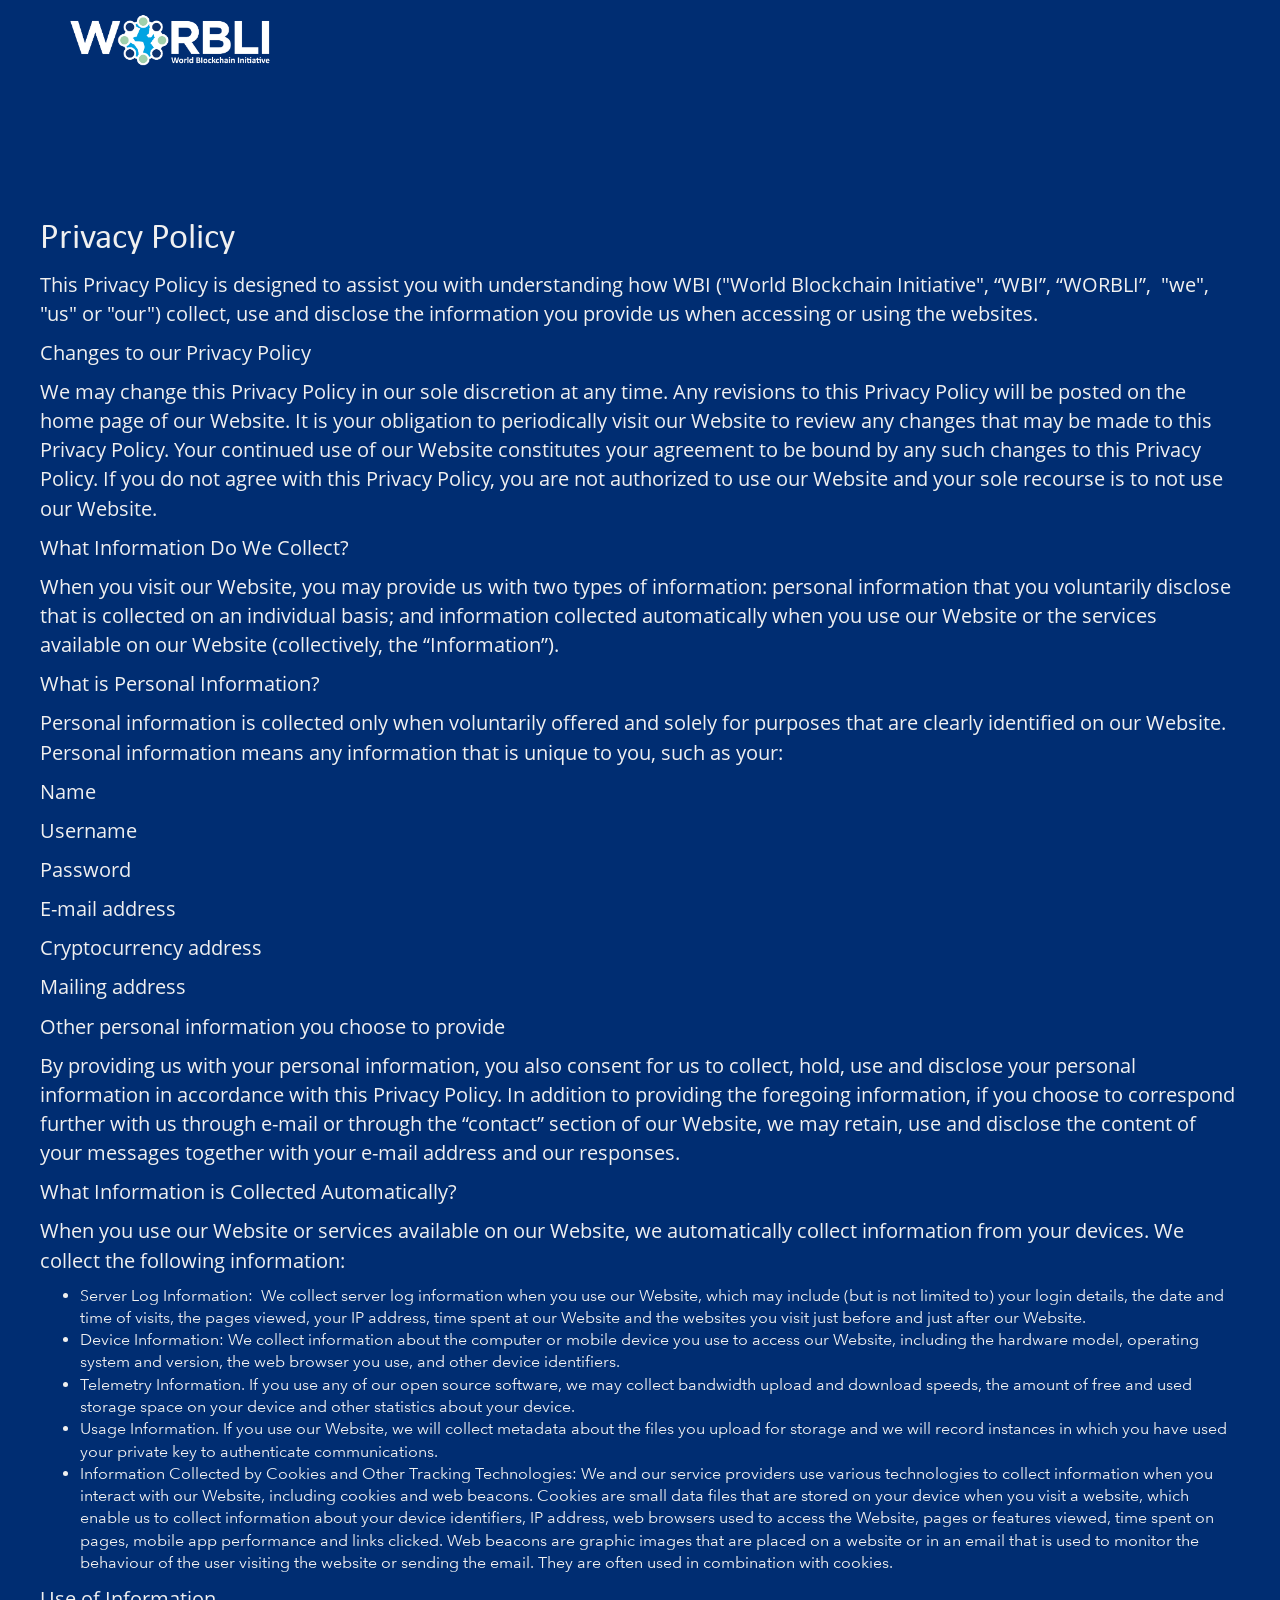
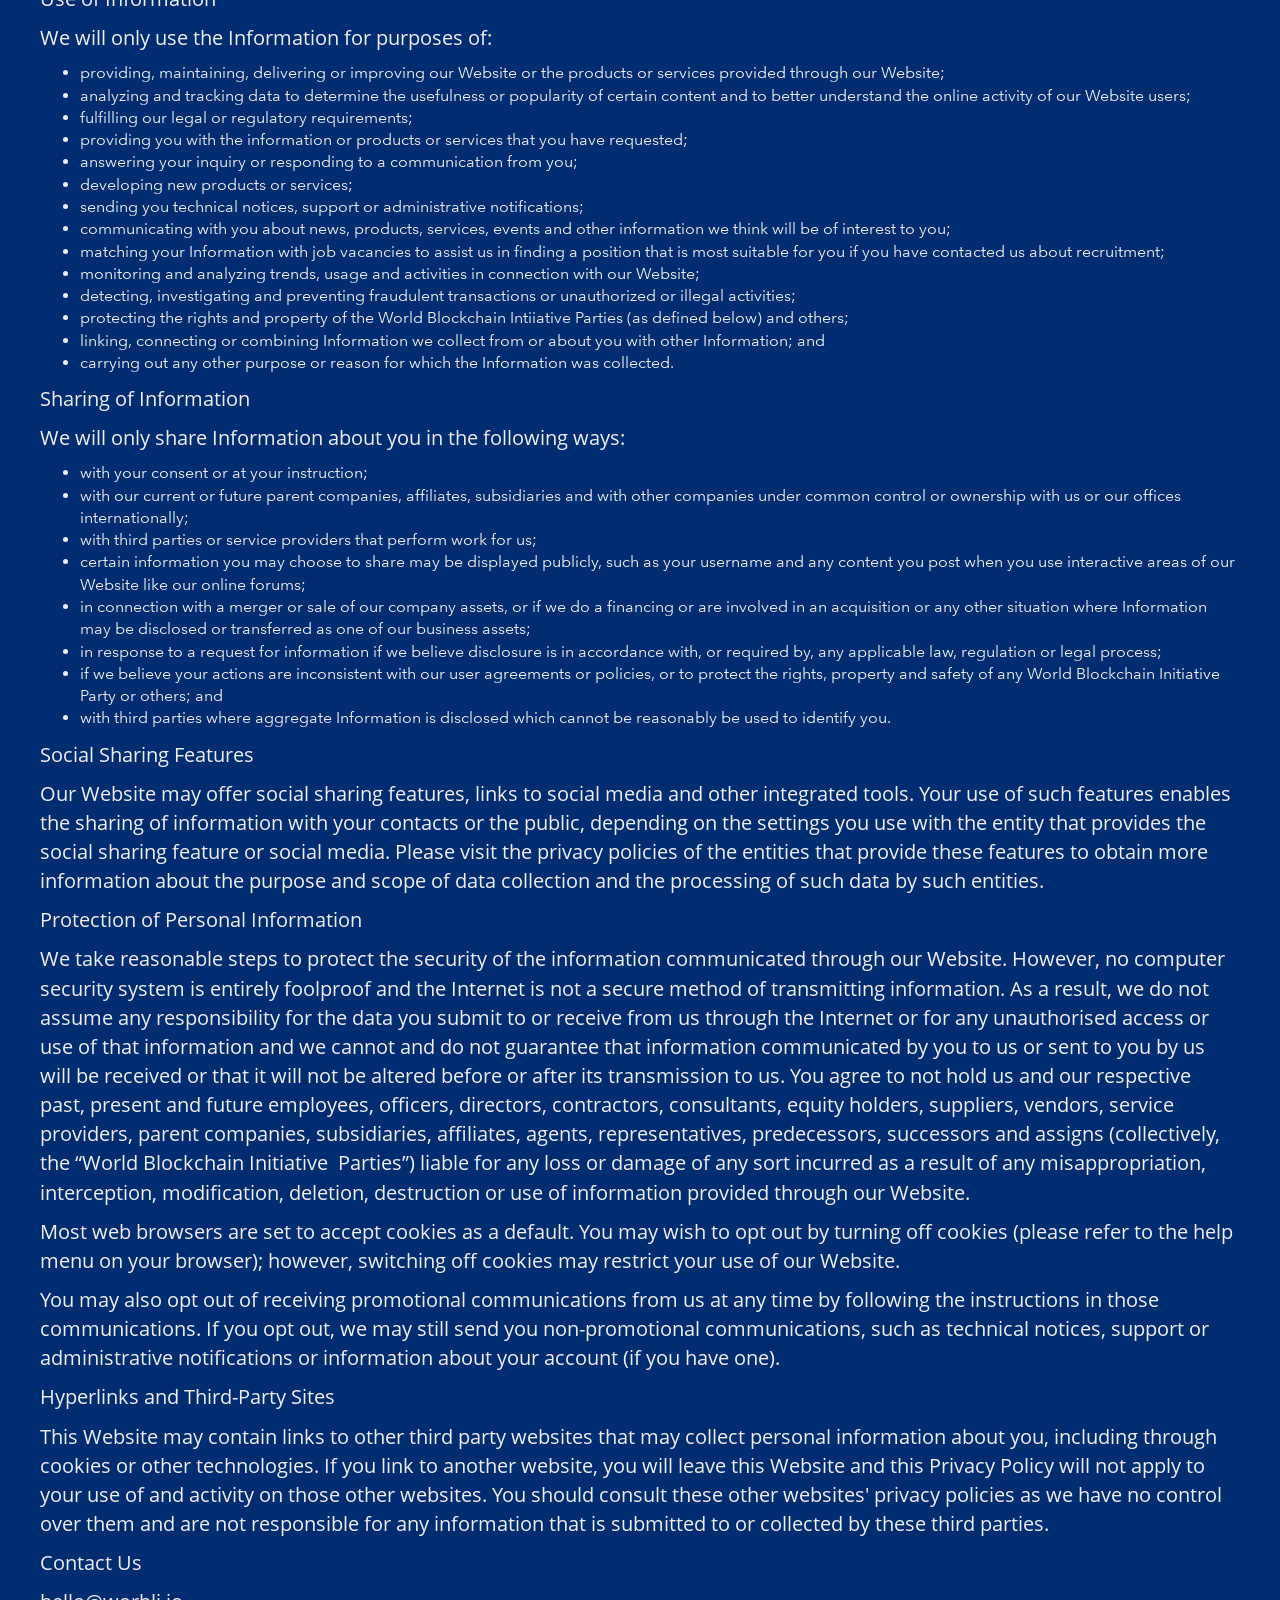
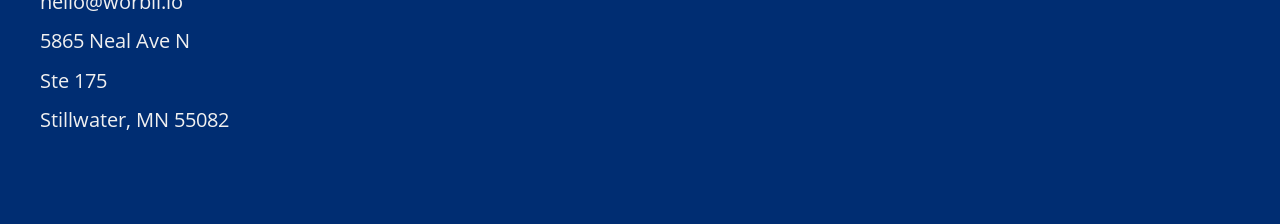
<file: privacy.html>
<!doctype html>
<!--[if lt IE 7]>      <html class="no-js lt-ie9 lt-ie8 lt-ie7" lang=""> <![endif]-->
<!--[if IE 7]>         <html class="no-js lt-ie9 lt-ie8" lang=""> <![endif]-->
<!--[if IE 8]>         <html class="no-js lt-ie9" lang=""> <![endif]-->
<!--[if gt IE 8]><!--> <html class="no-js" lang=""> <!--<![endif]-->
    <head>
        <meta charset="utf-8">
        <meta http-equiv="X-UA-Compatible" content="IE=edge,chrome=1">
        <title>Privacy Policy</title>
        <meta name="description" content="The world's most cost-effective and developer-friendly, Consumer and Enterprise Blockchain Platform">
        <meta name="viewport" content="width=device-width, initial-scale=1">
        <meta property="og:title" content="WBI Token" />
        <meta property="og:image" content="http://worbli.io/img/worbli-social.png" />
        <meta property="og:description" content="The world's most cost-effective and developer-friendly, Consumer and Enterprise Blockchain Platform" />
        <link rel="shortcut icon" href="favicon.png" />
        <link href="https://use.fontawesome.com/releases/v5.0.6/css/all.css" rel="stylesheet">
        <link rel="stylesheet" href="css/bootstrap.min.css">
        <link rel="stylesheet" href="css/main.css">
        <link rel="icon" type="image/png" href="http://worbli.io/img/worbli-social.png" />
        <script src="js/vendor/modernizr-2.8.3-respond-1.4.2.min.js"></script>
    </head>
    <body>
        <!--[if lt IE 8]>
            <p class="browserupgrade">You are using an <strong>outdated</strong> browser. Please <a href="http://browsehappy.com/">upgrade your browser</a> to improve your experience.</p>
        <![endif]-->

        <!--header-->
        <div class="container-fluid">
            <div class="row row-main row-header animate">
                <div class="col-md-12">
                    <!-- <i class="fa fa-circle fa-2x"></i> -->
                    <a href="index.html"><img class="logo" src="img/logo.png" /></a>
                </div>
            </div>
        </div>
        <div class="container-fluid">
            <!--atf-->
            <div id="Atf" class="row-privacy row row-height hidden-faqs row-main row-main-first row-main-atf row-main-bottom">
<h2 class="c11" id="h.7zqq97efasq"><span class="c4">Privacy Policy</span></h2><p class="c0"><span class="c5">This Privacy Policy is designed to assist you with understanding how WBI (&quot;World Blockchain Initiative&quot;, &ldquo;WBI&rdquo;, &ldquo;WORBLI&rdquo;, &nbsp;&quot;we&quot;, &quot;us&quot; or &quot;our&quot;) collect, use and disclose the information you provide us when accessing or using the websites.</span></p><p class="c0"><span class="c7">Changes to our Privacy Policy</span></p><p class="c0"><span class="c5">We may change this Privacy Policy in our sole discretion at any time. Any revisions to this Privacy Policy will be posted on the home page of our Website. It is your obligation to periodically visit our Website to review any changes that may be made to this Privacy Policy. Your continued use of our Website constitutes your agreement to be bound by any such changes to this Privacy Policy. If you do not agree with this Privacy Policy, you are not authorized to use our Website and your sole recourse is to not use our Website.</span></p><p class="c0"><span class="c7">What Information Do We Collect?</span></p><p class="c0"><span class="c5">When you visit our Website, you may provide us with two types of information: personal information that you voluntarily disclose that is collected on an individual basis; and information collected automatically when you use our Website or the services available on our Website (collectively, the &ldquo;Information&rdquo;).</span></p><p class="c0"><span class="c7">What is Personal Information?</span></p><p class="c0"><span class="c5">Personal information is collected only when voluntarily offered and solely for purposes that are clearly identified on our Website. Personal information means any information that is unique to you, such as your:</span></p><p class="c6"><span class="c1">Name</span></p><p class="c6"><span class="c1">Username</span></p><p class="c6"><span class="c1">Password</span></p><p class="c6"><span class="c1">E-mail address</span></p><p class="c6"><span class="c1">Cryptocurrency address</span></p><p class="c6"><span class="c1">Mailing address</span></p><p class="c6"><span class="c1">Other personal information you choose to provide</span></p><p class="c0"><span class="c5">By providing us with your personal information, you also consent for us to collect, hold, use and disclose your personal information in accordance with this Privacy Policy. In addition to providing the foregoing information, if you choose to correspond further with us through e-mail or through the &ldquo;contact&rdquo; section of our Website, we may retain, use and disclose the content of your messages together with your e-mail address and our responses.</span></p><p class="c0"><span class="c7">What Information is Collected Automatically?</span></p><p class="c0"><span class="c5">When you use our Website or services available on our Website, we automatically collect information from your devices. We collect the following information:</span></p><ul class="c9 lst-kix_v3frfwkkpah8-0 start"><li class="c0 c3"><span class="c2 c8">Server Log Information</span><span class="c2">:</span><span class="c5">&nbsp; We collect server log information when you use our Website, which may include (but is not limited to) your login details, the date and time of visits, the pages viewed, your IP address, time spent at our Website and the websites you visit just before and just after our Website.</span></li><li class="c0 c3"><span class="c2 c8">Device Information</span><span class="c2">:</span><span class="c5">&nbsp;We collect information about the computer or mobile device you use to access our Website, including the hardware model, operating system and version, the web browser you use, and other device identifiers.</span></li><li class="c0 c3"><span class="c2 c8">Telemetry Information</span><span class="c2">.</span><span class="c5">&nbsp;If you use any of our open source software, we may collect bandwidth upload and download speeds, the amount of free and used storage space on your device and other statistics about your device.</span></li><li class="c0 c3"><span class="c2 c8">Usage Information</span><span class="c2">.</span><span class="c5">&nbsp;If you use our Website, we will collect metadata about the files you upload for storage and we will record instances in which you have used your private key to authenticate communications.</span></li><li class="c0 c3"><span class="c2 c8">Information Collected by Cookies and Other Tracking Technologies</span><span class="c2">: </span><span class="c5">We and our service providers use various technologies to collect information when you interact with our Website, including cookies and web beacons. Cookies are small data files that are stored on your device when you visit a website, which enable us to collect information about your device identifiers, IP address, web browsers used to access the Website, pages or features viewed, time spent on pages, mobile app performance and links clicked. Web beacons are graphic images that are placed on a website or in an email that is used to monitor the behaviour of the user visiting the website or sending the email. They are often used in combination with cookies.</span></li></ul><p class="c0"><span class="c7">Use of Information</span></p><p class="c0"><span class="c5">We will only use the Information for purposes of:</span></p><ul class="c9 lst-kix_aaif98jvt6dr-0 start"><li class="c0 c3"><span class="c5">providing, maintaining, delivering or improving our Website or the products or services provided through our Website;</span></li><li class="c0 c3"><span class="c5">analyzing and tracking data to determine the usefulness or popularity of certain content and to better understand the online activity of our Website users;</span></li><li class="c0 c3"><span class="c5">fulfilling our legal or regulatory requirements;</span></li><li class="c0 c3"><span class="c5">providing you with the information or products or services that you have requested;</span></li><li class="c0 c3"><span class="c5">answering your inquiry or responding to a communication from you;</span></li><li class="c0 c3"><span class="c5">developing new products or services;</span></li><li class="c0 c3"><span class="c5">sending you technical notices, support or administrative notifications;</span></li><li class="c0 c3"><span class="c5">communicating with you about news, products, services, events and other information we think will be of interest to you;</span></li><li class="c0 c3"><span class="c5">matching your Information with job vacancies to assist us in finding a position that is most suitable for you if you have contacted us about recruitment;</span></li><li class="c0 c3"><span class="c5">monitoring and analyzing trends, usage and activities in connection with our Website;</span></li><li class="c0 c3"><span class="c5">detecting, investigating and preventing fraudulent transactions or unauthorized or illegal activities;</span></li><li class="c0 c3"><span class="c5">protecting the rights and property of the World Blockchain Intiiative Parties (as defined below) and others;</span></li><li class="c0 c3"><span class="c5">linking, connecting or combining Information we collect from or about you with other Information; and</span></li><li class="c0 c3"><span class="c5">carrying out any other purpose or reason for which the Information was collected.</span></li></ul><p class="c0"><span class="c7">Sharing of Information</span></p><p class="c0"><span class="c5">We will only share Information about you in the following ways:</span></p><ul class="c9 lst-kix_z1byofuat3m2-0 start"><li class="c0 c3"><span class="c5">with your consent or at your instruction;</span></li><li class="c0 c3"><span class="c5">with our current or future parent companies, affiliates, subsidiaries and with other companies under common control or ownership with us or our offices internationally;</span></li><li class="c0 c3"><span class="c5">with third parties or service providers that perform work for us;</span></li><li class="c0 c3"><span class="c5">certain information you may choose to share may be displayed publicly, such as your username and any content you post when you use interactive areas of our Website like our online forums;</span></li><li class="c0 c3"><span class="c5">in connection with a merger or sale of our company assets, or if we do a financing or are involved in an acquisition or any other situation where Information may be disclosed or transferred as one of our business assets;</span></li><li class="c0 c3"><span class="c5">in response to a request for information if we believe disclosure is in accordance with, or required by, any applicable law, regulation or legal process;</span></li><li class="c0 c3"><span class="c5">if we believe your actions are inconsistent with our user agreements or policies, or to protect the rights, property and safety of any World Blockchain Initiative Party or others; and</span></li><li class="c0 c3"><span class="c5">with third parties where aggregate Information is disclosed which cannot be reasonably be used to identify you.</span></li></ul><p class="c0"><span class="c7">Social Sharing Features</span></p><p class="c0"><span class="c5">Our Website may offer social sharing features, links to social media and other integrated tools. Your use of such features enables the sharing of information with your contacts or the public, depending on the settings you use with the entity that provides the social sharing feature or social media. Please visit the privacy policies of the entities that provide these features to obtain more information about the purpose and scope of data collection and the processing of such data by such entities.</span></p><p class="c0"><span class="c7">Protection of Personal Information</span></p><p class="c0"><span class="c5">We take reasonable steps to protect the security of the information communicated through our Website. However, no computer security system is entirely foolproof and the Internet is not a secure method of transmitting information. As a result, we do not assume any responsibility for the data you submit to or receive from us through the Internet or for any unauthorised access or use of that information and we cannot and do not guarantee that information communicated by you to us or sent to you by us will be received or that it will not be altered before or after its transmission to us. You agree to not hold us and our respective past, present and future employees, officers, directors, contractors, consultants, equity holders, suppliers, vendors, service providers, parent companies, subsidiaries, affiliates, agents, representatives, predecessors, successors and assigns (collectively, the &ldquo;World Blockchain Initiative &nbsp;Parties&rdquo;) liable for any loss or damage of any sort incurred as a result of any misappropriation, interception, modification, deletion, destruction or use of information provided through our Website.</span></p><p class="c0"><span class="c5">Most web browsers are set to accept cookies as a default. You may wish to opt out by turning off cookies (please refer to the help menu on your browser); however, switching off cookies may restrict your use of our Website.</span></p><p class="c0"><span class="c5">You may also opt out of receiving promotional communications from us at any time by following the instructions in those communications. If you opt out, we may still send you non-promotional communications, such as technical notices, support or administrative notifications or information about your account (if you have one).</span></p><p class="c0"><span class="c7">Hyperlinks and Third-Party Sites</span></p><p class="c0"><span class="c5">This Website may contain links to other third party websites that may collect personal information about you, including through cookies or other technologies. If you link to another website, you will leave this Website and this Privacy Policy will not apply to your use of and activity on those other websites. You should consult these other websites&#39; privacy policies as we have no control over them and are not responsible for any information that is submitted to or collected by these third parties.</span></p><p class="c0"><span class="c7">Contact Us</span></p><p class="c13"><span class="c10"></span></p><p>hello@worbli.io</p>
<p>5865 Neal Ave N</p>
<p>Ste 175</p>
<p>Stillwater, MN 55082</p>
            </div>
        </div>

        <script src="js/vendor/jquery.min.js"></script>
        <script src="js/vendor/jquery-appear.js"></script>
        <script src="js/vendor/bootstrap.min.js"></script>
        <script src="js/main.js"></script>
        <!-- Global site tag (gtag.js) - Google Analytics -->
        <script async src="https://www.googletagmanager.com/gtag/js?id=UA-110983547-1"></script>
        <script>
          window.dataLayer = window.dataLayer || [];
          function gtag(){dataLayer.push(arguments);}
          gtag('js', new Date());

          gtag('config', 'UA-110983547-1');
        </script>
    </body>
</html>
</file>
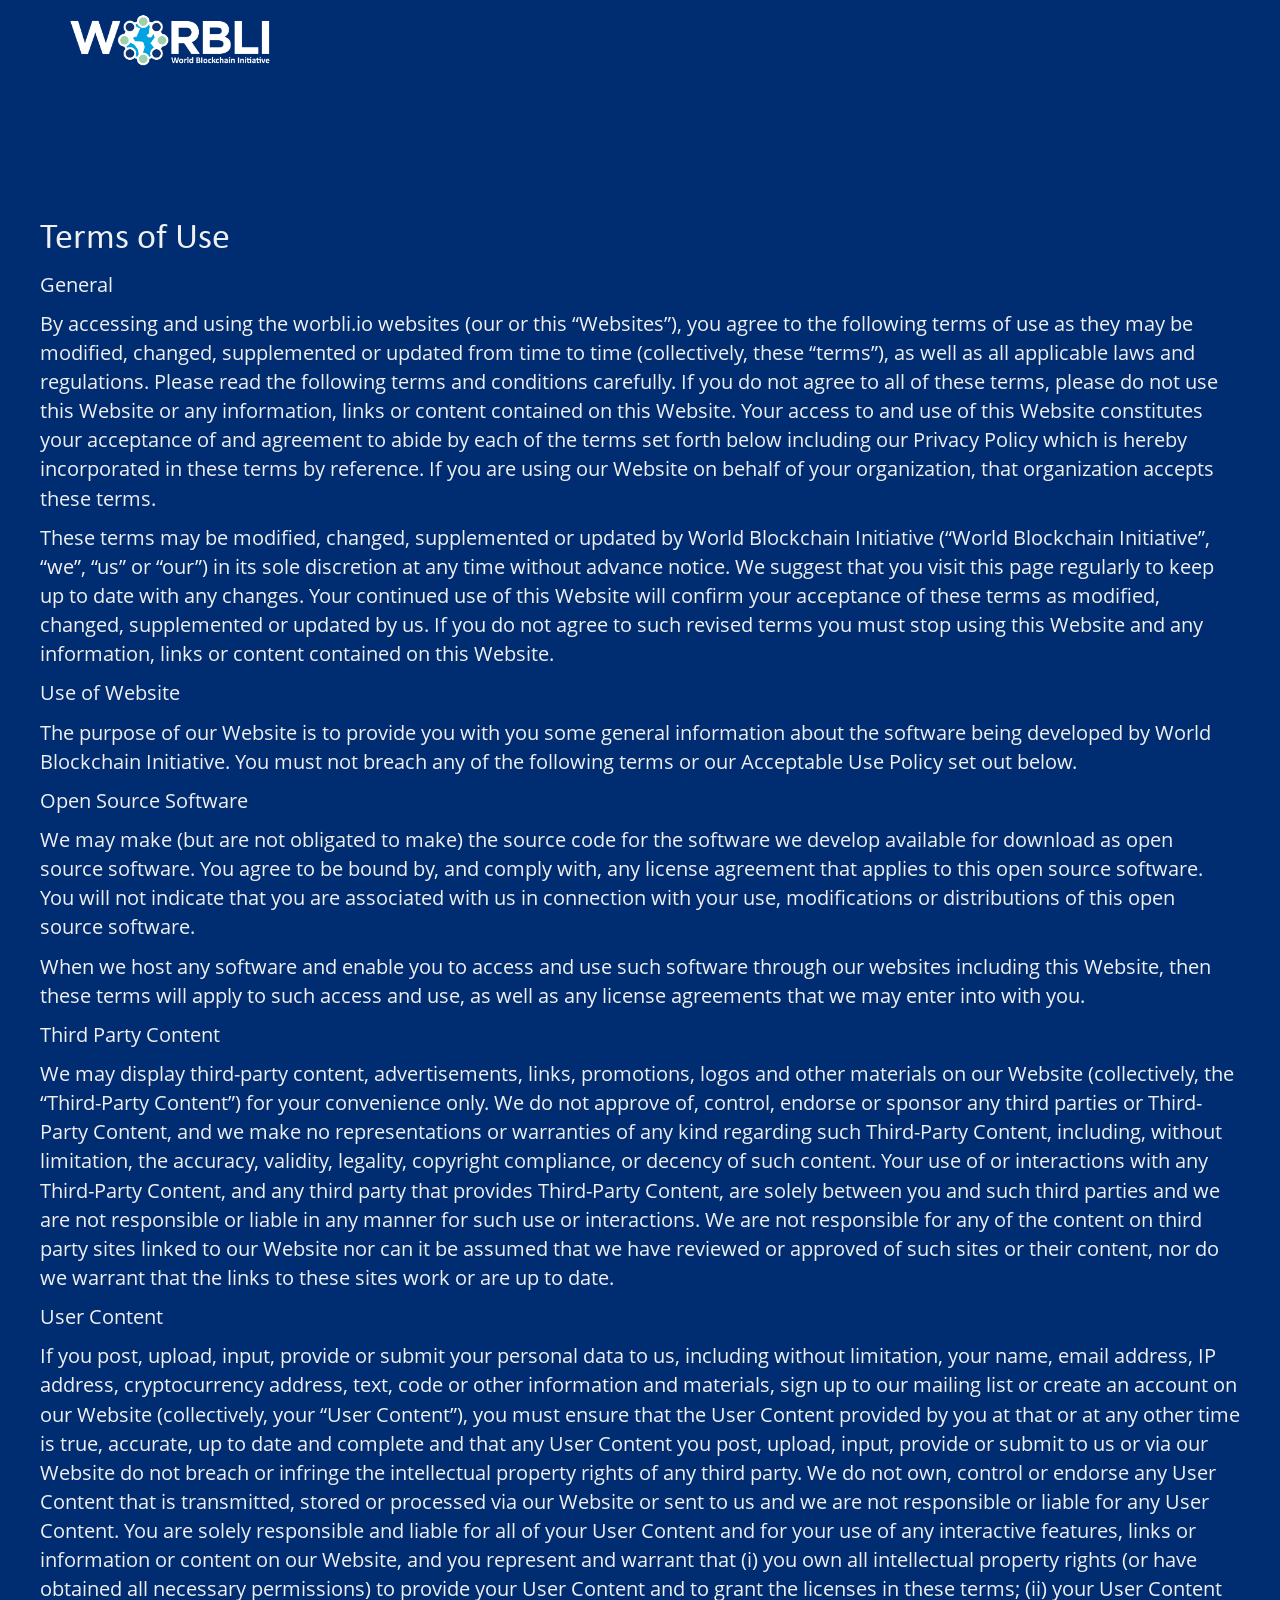
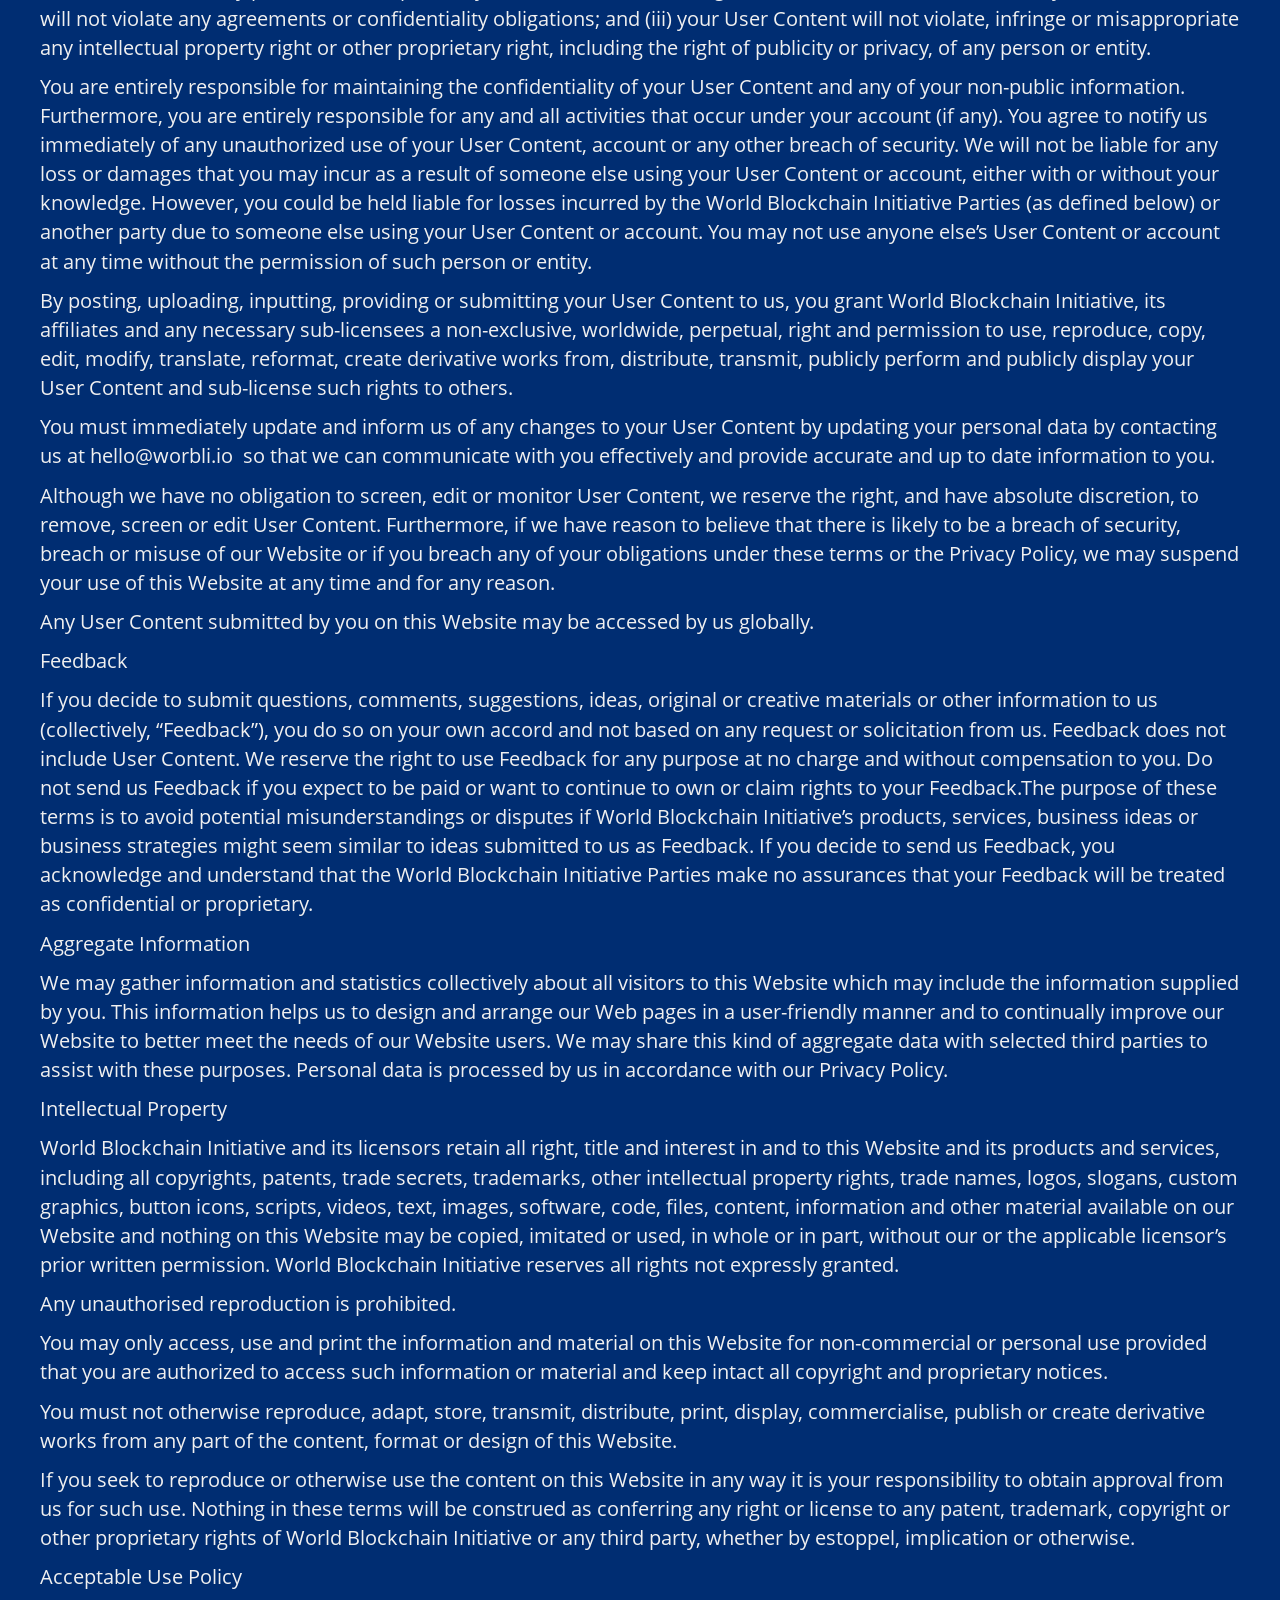
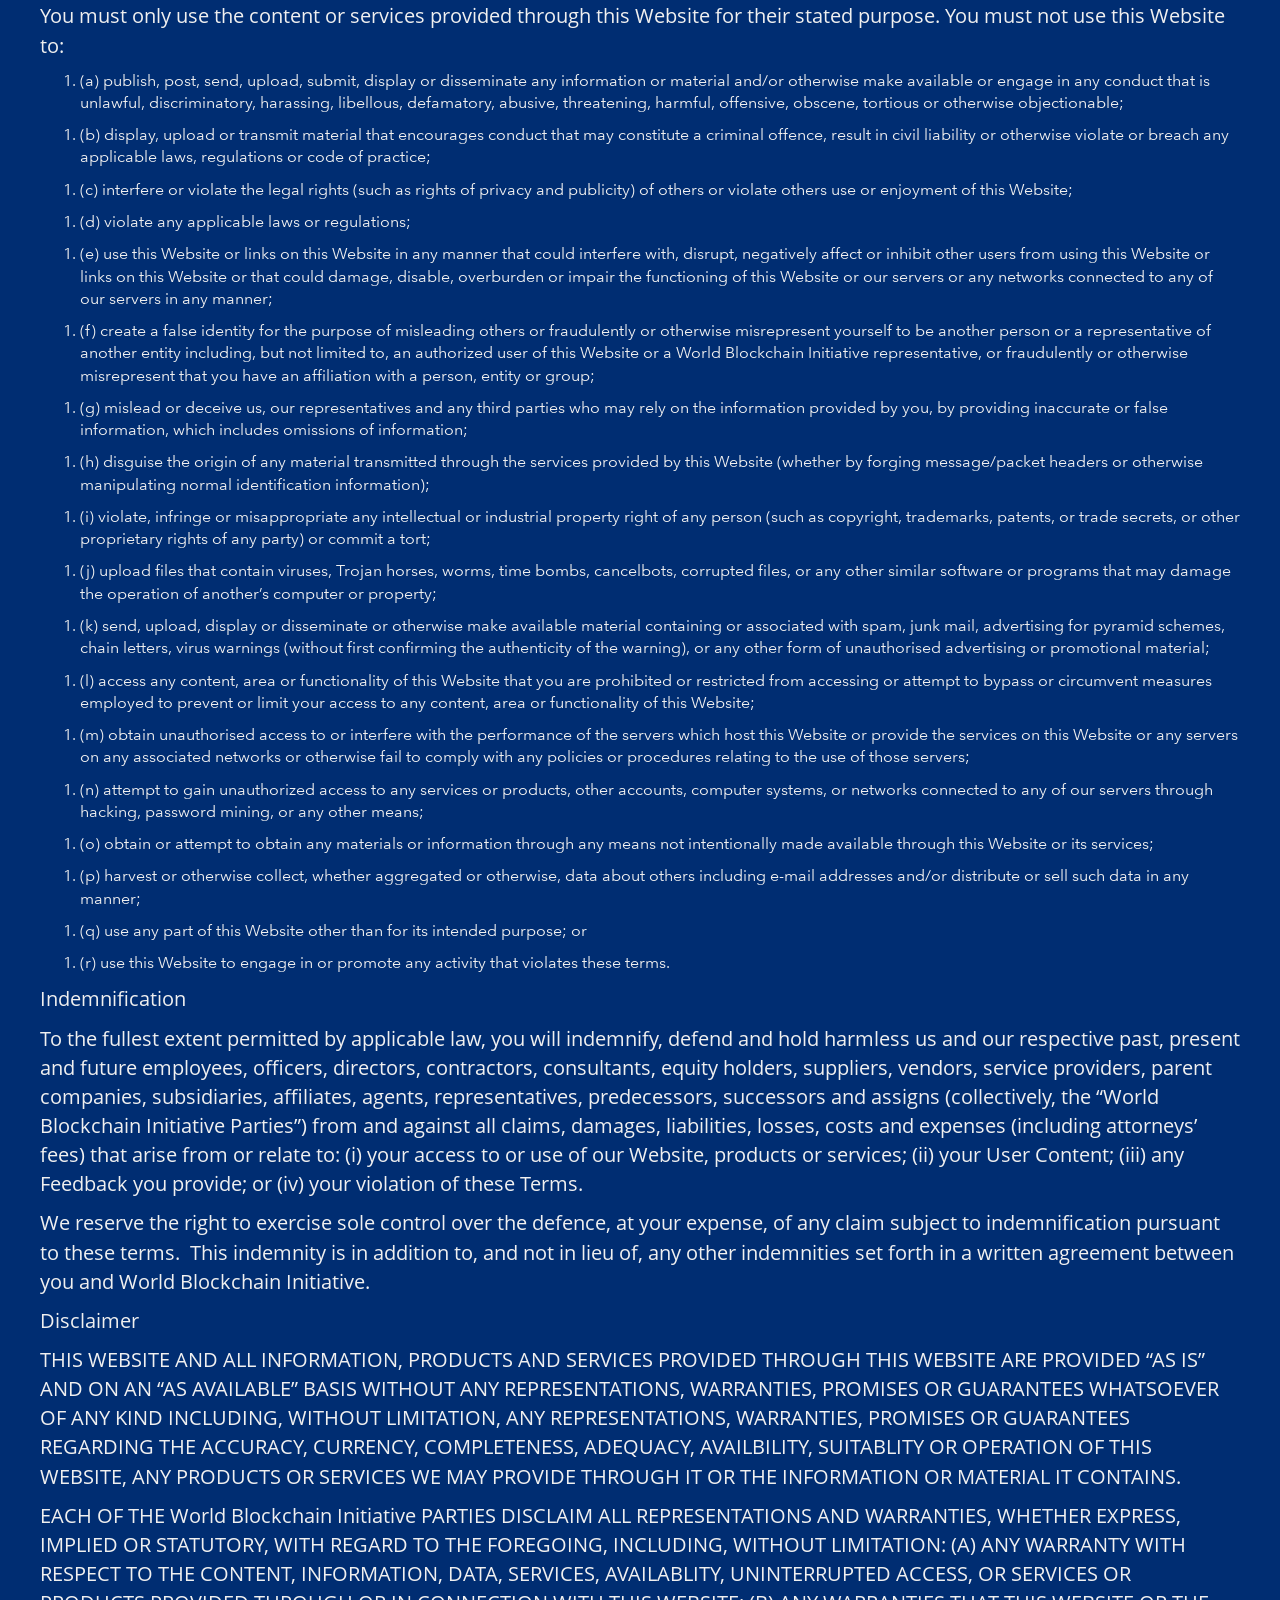
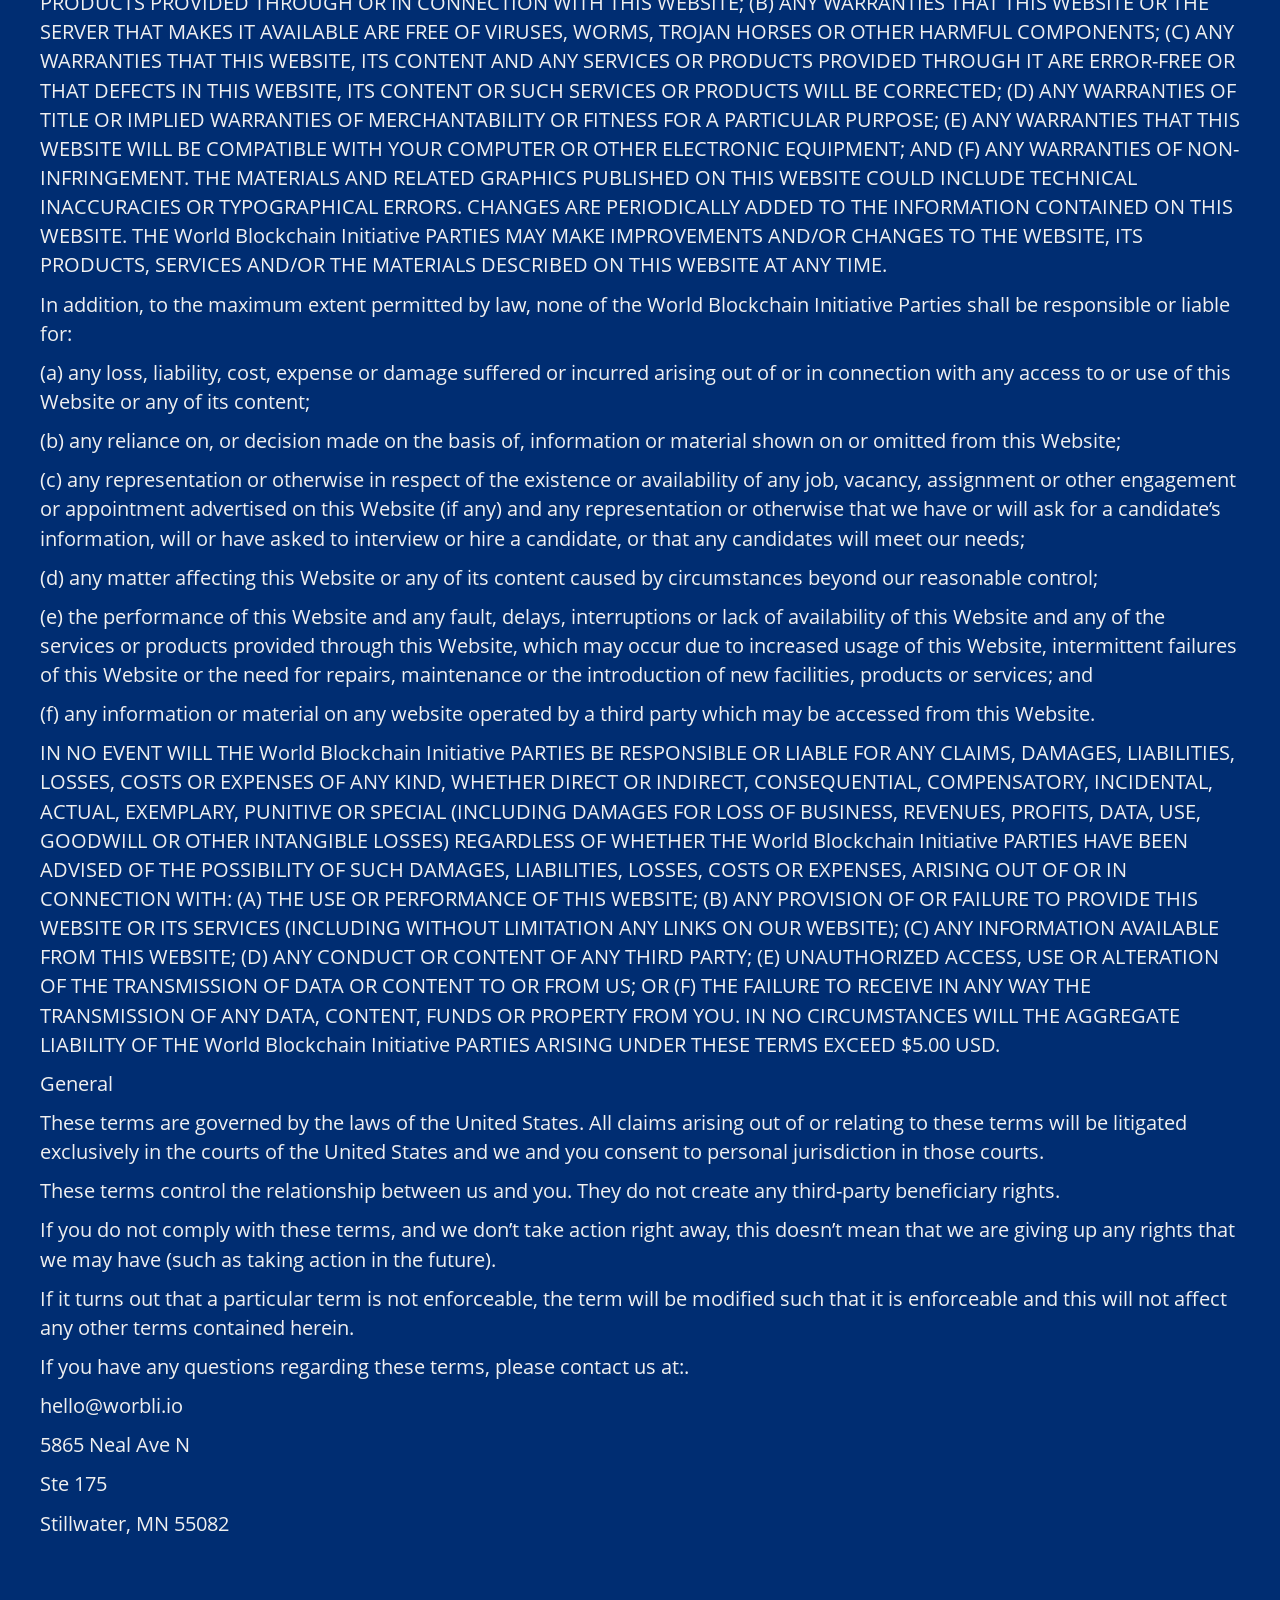
<file: terms.html>
<!doctype html>
<!--[if lt IE 7]>      <html class="no-js lt-ie9 lt-ie8 lt-ie7" lang=""> <![endif]-->
<!--[if IE 7]>         <html class="no-js lt-ie9 lt-ie8" lang=""> <![endif]-->
<!--[if IE 8]>         <html class="no-js lt-ie9" lang=""> <![endif]-->
<!--[if gt IE 8]><!--> <html class="no-js" lang=""> <!--<![endif]-->
    <head>
        <meta charset="utf-8">
        <meta http-equiv="X-UA-Compatible" content="IE=edge,chrome=1">
        <title>Terms & Conditions</title>
        <meta name="description" content="The world's most cost-effective and developer-friendly, Consumer and Enterprise Blockchain Platform">
        <meta name="viewport" content="width=device-width, initial-scale=1">
        <meta property="og:title" content="WBI Token" />
        <meta property="og:image" content="http://worbli.io/img/worbli-social.png" />
        <meta property="og:description" content="The world's most cost-effective and developer-friendly, Consumer and Enterprise Blockchain Platform" />
        <link rel="shortcut icon" href="favicon.png" />
        <link href="https://use.fontawesome.com/releases/v5.0.6/css/all.css" rel="stylesheet">
        <link rel="stylesheet" href="css/bootstrap.min.css">
        <link rel="stylesheet" href="css/main.css">
        <link rel="icon" type="image/png" href="http://worbli.io/img/worbli-social.png" />
        <script src="js/vendor/modernizr-2.8.3-respond-1.4.2.min.js"></script>
    </head>
    <body>
        <!--[if lt IE 8]>
            <p class="browserupgrade">You are using an <strong>outdated</strong> browser. Please <a href="http://browsehappy.com/">upgrade your browser</a> to improve your experience.</p>
        <![endif]-->

        <!--header-->
        <div class="container-fluid">
            <div class="row row-main row-header animate">
                <div class="col-md-12">
                    <!-- <i class="fa fa-circle fa-2x"></i> -->
                    <a href="index.html"><img class="logo" src="img/logo.png" /></a>
                </div>
            </div>
        </div>
        <div class="container-fluid">
            <!--atf-->
            <div id="Atf" class="row row-terms row-height hidden-faqs row-main row-main-first row-main-atf row-main-bottom">
<h2 class="c5" id="h.5c1ym54g93lf"><span class="c12">Terms of Use</span></h2><p class="c8"><span class="c0">General</span></p><p class="c4"><span class="c2">By accessing and using the worbli.io websites (our or this &ldquo;Websites&rdquo;), you agree to the following terms of use as they may be modified, changed, supplemented or updated from time to time (collectively, these &ldquo;terms&rdquo;), as well as all applicable laws and regulations. Please read the following terms and conditions carefully. If you do not agree to all of these terms, please do not use this Website or any information, links or content contained on this Website. Your access to and use of this Website constitutes your acceptance of and agreement to abide by each of the terms set forth below including our Privacy Policy which is hereby incorporated in these terms by reference. If you are using our Website on behalf of your organization, that organization accepts these terms.</span></p><p class="c4"><span class="c2">These terms may be modified, changed, supplemented or updated by World Blockchain Initiative (&ldquo;World Blockchain Initiative&rdquo;, &ldquo;we&rdquo;, &ldquo;us&rdquo; or &ldquo;our&rdquo;) in its sole discretion at any time without advance notice. We suggest that you visit this page regularly to keep up to date with any changes. Your continued use of this Website will confirm your acceptance of these terms as modified, changed, supplemented or updated by us. If you do not agree to such revised terms you must stop using this Website and any information, links or content contained on this Website.</span></p><p class="c8"><span class="c0">Use of Website</span></p><p class="c4"><span class="c2">The purpose of our Website is to provide you with you some general information about the software being developed by World Blockchain Initiative. You must not breach any of the following terms or our Acceptable Use Policy set out below. </span></p><p class="c4"><span class="c0">Open Source Software</span></p><p class="c4"><span class="c2">We may make (but are not obligated to make) the source code for the software we develop available for download as open source software. You agree to be bound by, and comply with, any license agreement that applies to this open source software. You will not indicate that you are associated with us in connection with your use, modifications or distributions of this open source software.</span></p><p class="c4"><span class="c2">When we host any software and enable you to access and use such software through our websites including this Website, then these terms will apply to such access and use, as well as any license agreements that we may enter into with you.</span></p><p class="c4"><span class="c0">Third Party Content</span></p><p class="c4"><span class="c2">We may display third-party content, advertisements, links, promotions, logos and other materials on our Website (collectively, the &ldquo;Third-Party Content&rdquo;) for your convenience only. We do not approve of, control, endorse or sponsor any third parties or Third-Party Content, and we make no representations or warranties of any kind regarding such Third-Party Content, including, without limitation, the accuracy, validity, legality, copyright compliance, or decency of such content. Your use of or interactions with any Third-Party Content, and any third party that provides Third-Party Content, are solely between you and such third parties and we are not responsible or liable in any manner for such use or interactions. We are not responsible for any of the content on third party sites linked to our Website nor can it be assumed that we have reviewed or approved of such sites or their content, nor do we warrant that the links to these sites work or are up to date.</span></p><p class="c8"><span class="c0">User Content</span></p><p class="c4"><span class="c2">If you post, upload, input, provide or submit your personal data to us, including without limitation, your name, email address, IP address, cryptocurrency address, text, code or other information and materials, sign up to our mailing list or create an account on our Website (collectively, your &ldquo;User Content&rdquo;), you must ensure that the User Content provided by you at that or at any other time is true, accurate, up to date and complete and that any User Content you post, upload, input, provide or submit to us or via our Website do not breach or infringe the intellectual property rights of any third party. We do not own, control or endorse any User Content that is transmitted, stored or processed via our Website or sent to us and we are not responsible or liable for any User Content. You are solely responsible and liable for all of your User Content and for your use of any interactive features, links or information or content on our Website, and you represent and warrant that (i) you own all intellectual property rights (or have obtained all necessary permissions) to provide your User Content and to grant the licenses in these terms; (ii) your User Content will not violate any agreements or confidentiality obligations; and (iii) your User Content will not violate, infringe or misappropriate any intellectual property right or other proprietary right, including the right of publicity or privacy, of any person or entity.</span></p><p class="c4"><span class="c2">You are entirely responsible for maintaining the confidentiality of your User Content and any of your non-public information. Furthermore, you are entirely responsible for any and all activities that occur under your account (if any). You agree to notify us immediately of any unauthorized use of your User Content, account or any other breach of security. We will not be liable for any loss or damages that you may incur as a result of someone else using your User Content or account, either with or without your knowledge. However, you could be held liable for losses incurred by the World Blockchain Initiative Parties (as defined below) or another party due to someone else using your User Content or account. You may not use anyone else&rsquo;s User Content or account at any time without the permission of such person or entity.</span></p><p class="c4"><span class="c2">By posting, uploading, inputting, providing or submitting your User Content to us, you grant World Blockchain Initiative, its affiliates and any necessary sub-licensees a non-exclusive, worldwide, perpetual, right and permission to use, reproduce, copy, edit, modify, translate, reformat, create derivative works from, distribute, transmit, publicly perform and publicly display your User Content and sub-license such rights to others.</span></p><p class="c4"><span class="c9">You must immediately update and inform us of any changes to your User Content by updating your personal data by contacting us at hello@worbli.io</span><span class="c11">&nbsp;</span><span class="c2">&nbsp;so that we can communicate with you effectively and provide accurate and up to date information to you.</span></p><p class="c4"><span class="c2">Although we have no obligation to screen, edit or monitor User Content, we reserve the right, and have absolute discretion, to remove, screen or edit User Content. Furthermore, if we have reason to believe that there is likely to be a breach of security, breach or misuse of our Website or if you breach any of your obligations under these terms or the Privacy Policy, we may suspend your use of this Website at any time and for any reason.</span></p><p class="c4"><span class="c2">Any User Content submitted by you on this Website may be accessed by us globally.</span></p><p class="c4"><span class="c0">Feedback</span></p><p class="c4"><span class="c2">If you decide to submit questions, comments, suggestions, ideas, original or creative materials or other information to us (collectively, &ldquo;Feedback&rdquo;), you do so on your own accord and not based on any request or solicitation from us. Feedback does not include User Content. We reserve the right to use Feedback for any purpose at no charge and without compensation to you. Do not send us Feedback if you expect to be paid or want to continue to own or claim rights to your Feedback.The purpose of these terms is to avoid potential misunderstandings or disputes if World Blockchain Initiative&rsquo;s products, services, business ideas or business strategies might seem similar to ideas submitted to us as Feedback. If you decide to send us Feedback, you acknowledge and understand that the World Blockchain Initiative Parties make no assurances that your Feedback will be treated as confidential or proprietary.</span></p><p class="c4"><span class="c0">Aggregate Information</span></p><p class="c4"><span class="c2">We may gather information and statistics collectively about all visitors to this Website which may include the information supplied by you. This information helps us to design and arrange our Web pages in a user-friendly manner and to continually improve our Website to better meet the needs of our Website users. We may share this kind of aggregate data with selected third parties to assist with these purposes. Personal data is processed by us in accordance with our Privacy Policy.</span></p><p class="c8"><span class="c0">Intellectual Property</span></p><p class="c4"><span class="c9">World Blockchain Initiative</span><span class="c2">&nbsp;and its licensors retain all right, title and interest in and to this Website and its products and services, including all copyrights, patents, trade secrets, trademarks, other intellectual property rights, trade names, logos, slogans, custom graphics, button icons, scripts, videos, text, images, software, code, files, content, information and other material available on our Website and nothing on this Website may be copied, imitated or used, in whole or in part, without our or the applicable licensor&rsquo;s prior written permission. World Blockchain Initiative reserves all rights not expressly granted.</span></p><p class="c4"><span class="c2">Any unauthorised reproduction is prohibited.</span></p><p class="c4"><span class="c2">You may only access, use and print the information and material on this Website for non-commercial or personal use provided that you are authorized to access such information or material and keep intact all copyright and proprietary notices.</span></p><p class="c4"><span class="c2">You must not otherwise reproduce, adapt, store, transmit, distribute, print, display, commercialise, publish or create derivative works from any part of the content, format or design of this Website.</span></p><p class="c4"><span class="c2">If you seek to reproduce or otherwise use the content on this Website in any way it is your responsibility to obtain approval from us for such use. Nothing in these terms will be construed as conferring any right or license to any patent, trademark, copyright or other proprietary rights of World Blockchain Initiative or any third party, whether by estoppel, implication or otherwise.</span></p><p class="c8"><span class="c0">Acceptable Use Policy</span></p><p class="c8"><span class="c2">You must only use the content or services provided through this Website for their stated purpose. You must not use this Website to:</span></p><ol class="c7 lst-kix_b7tft8fpzrj-0 start" start="1"><li class="c1"><span class="c2">(a) publish, post, send, upload, submit, display or disseminate any information or material and/or otherwise make available or engage in any conduct that is unlawful, discriminatory, harassing, libellous, defamatory, abusive, threatening, harmful, offensive, obscene, tortious or otherwise objectionable;</span></li></ol><ol class="c7 lst-kix_fbzt4ua2m6n9-0 start" start="1"><li class="c1"><span class="c2">(b) display, upload or transmit material that encourages conduct that may constitute a criminal offence, result in civil liability or otherwise violate or breach any applicable laws, regulations or code of practice;</span></li></ol><ol class="c7 lst-kix_a4xb7nsrkzmo-0 start" start="1"><li class="c1"><span class="c2">(c) interfere or violate the legal rights (such as rights of privacy and publicity) of others or violate others use or enjoyment of this Website;</span></li></ol><ol class="c7 lst-kix_3107jkvb4onb-0 start" start="1"><li class="c1"><span class="c2">(d) violate any applicable laws or regulations;</span></li></ol><ol class="c7 lst-kix_x6wr10tut48t-0 start" start="1"><li class="c1"><span class="c2">(e) use this Website or links on this Website in any manner that could interfere with, disrupt, negatively affect or inhibit other users from using this Website or links on this Website or that could damage, disable, overburden or impair the functioning of this Website or our servers or any networks connected to any of our servers in any manner;</span></li></ol><ol class="c7 lst-kix_vh2007jjkkxi-0 start" start="1"><li class="c1"><span class="c2">(f) create a false identity for the purpose of misleading others or fraudulently or otherwise misrepresent yourself to be another person or a representative of another entity including, but not limited to, an authorized user of this Website or a World Blockchain Initiative representative, or fraudulently or otherwise misrepresent that you have an affiliation with a person, entity or group;</span></li></ol><ol class="c7 lst-kix_fbckbgl7y3ka-0 start" start="1"><li class="c1"><span class="c2">(g) mislead or deceive us, our representatives and any third parties who may rely on the information provided by you, by providing inaccurate or false information, which includes omissions of information;</span></li></ol><ol class="c7 lst-kix_blidhxixk8s0-0 start" start="1"><li class="c1"><span class="c2">(h) disguise the origin of any material transmitted through the services provided by this Website (whether by forging message/packet headers or otherwise manipulating normal identification information);</span></li></ol><ol class="c7 lst-kix_iojfqdnawgk-0 start" start="1"><li class="c1"><span class="c2">(i) violate, infringe or misappropriate any intellectual or industrial property right of any person (such as copyright, trademarks, patents, or trade secrets, or other proprietary rights of any party) or commit a tort;</span></li></ol><ol class="c7 lst-kix_28dzz0luaaie-0 start" start="1"><li class="c1"><span class="c2">(j) upload files that contain viruses, Trojan horses, worms, time bombs, cancelbots, corrupted files, or any other similar software or programs that may damage the operation of another&rsquo;s computer or property;</span></li></ol><ol class="c7 lst-kix_954p9q1axxwn-0 start" start="1"><li class="c1"><span class="c2">(k) send, upload, display or disseminate or otherwise make available material containing or associated with spam, junk mail, advertising for pyramid schemes, chain letters, virus warnings (without first confirming the authenticity of the warning), or any other form of unauthorised advertising or promotional material;</span></li></ol><ol class="c7 lst-kix_wejrg4q4ujzo-0 start" start="1"><li class="c1"><span class="c2">(l) access any content, area or functionality of this Website that you are prohibited or restricted from accessing or attempt to bypass or circumvent measures employed to prevent or limit your access to any content, area or functionality of this Website;</span></li></ol><ol class="c7 lst-kix_ow8013wrxm73-0 start" start="1"><li class="c1"><span class="c2">(m) obtain unauthorised access to or interfere with the performance of the servers which host this Website or provide the services on this Website or any servers on any associated networks or otherwise fail to comply with any policies or procedures relating to the use of those servers;</span></li></ol><ol class="c7 lst-kix_dy7njyh6sbzn-0 start" start="1"><li class="c1"><span class="c2">(n) attempt to gain unauthorized access to any services or products, other accounts, computer systems, or networks connected to any of our servers through hacking, password mining, or any other means;</span></li></ol><ol class="c7 lst-kix_juzpn06j7h9n-0 start" start="1"><li class="c1"><span class="c2">(o) obtain or attempt to obtain any materials or information through any means not intentionally made available through this Website or its services;</span></li></ol><ol class="c7 lst-kix_nn5i063dcfzj-0 start" start="1"><li class="c1"><span class="c2">(p) harvest or otherwise collect, whether aggregated or otherwise, data about others including e-mail addresses and/or distribute or sell such data in any manner;</span></li></ol><ol class="c7 lst-kix_sfvipa8vmy1s-0 start" start="1"><li class="c1"><span class="c2">(q) use any part of this Website other than for its intended purpose; or</span></li></ol><ol class="c7 lst-kix_h07sdvitjuey-0 start" start="1"><li class="c1"><span class="c2">(r) use this Website to engage in or promote any activity that violates these terms.</span></li></ol><p class="c4"><span class="c0">Indemnification</span></p><p class="c4"><span class="c2">To the fullest extent permitted by applicable law, you will indemnify, defend and hold harmless us and our respective past, present and future employees, officers, directors, contractors, consultants, equity holders, suppliers, vendors, service providers, parent companies, subsidiaries, affiliates, agents, representatives, predecessors, successors and assigns (collectively, the &ldquo;World Blockchain Initiative Parties&rdquo;) from and against all claims, damages, liabilities, losses, costs and expenses (including attorneys&rsquo; fees) that arise from or relate to: (i) your access to or use of our Website, products or services; (ii) your User Content; (iii) any Feedback you provide; or (iv) your violation of these Terms.</span></p><p class="c4"><span class="c2">We reserve the right to exercise sole control over the defence, at your expense, of any claim subject to indemnification pursuant to these terms. &nbsp;This indemnity is in addition to, and not in lieu of, any other indemnities set forth in a written agreement between you and World Blockchain Initiative.</span></p><p class="c4"><span class="c0">Disclaimer</span></p><p class="c4"><span class="c2">THIS WEBSITE AND ALL INFORMATION, PRODUCTS AND SERVICES PROVIDED THROUGH THIS WEBSITE ARE PROVIDED &ldquo;AS IS&rdquo; AND ON AN &ldquo;AS AVAILABLE&rdquo; BASIS WITHOUT ANY REPRESENTATIONS, WARRANTIES, PROMISES OR GUARANTEES WHATSOEVER OF ANY KIND INCLUDING, WITHOUT LIMITATION, ANY REPRESENTATIONS, WARRANTIES, PROMISES OR GUARANTEES REGARDING THE ACCURACY, CURRENCY, COMPLETENESS, ADEQUACY, AVAILBILITY, SUITABLITY OR OPERATION OF THIS WEBSITE, ANY PRODUCTS OR SERVICES WE MAY PROVIDE THROUGH IT OR THE INFORMATION OR MATERIAL IT CONTAINS.</span></p><p class="c4"><span class="c2">EACH OF THE World Blockchain Initiative PARTIES DISCLAIM ALL REPRESENTATIONS AND WARRANTIES, WHETHER EXPRESS, IMPLIED OR STATUTORY, WITH REGARD TO THE FOREGOING, INCLUDING, WITHOUT LIMITATION: (A) ANY WARRANTY WITH RESPECT TO THE CONTENT, INFORMATION, DATA, SERVICES, AVAILABLITY, UNINTERRUPTED ACCESS, OR SERVICES OR PRODUCTS PROVIDED THROUGH OR IN CONNECTION WITH THIS WEBSITE; (B) ANY WARRANTIES THAT THIS WEBSITE OR THE SERVER THAT MAKES IT AVAILABLE ARE FREE OF VIRUSES, WORMS, TROJAN HORSES OR OTHER HARMFUL COMPONENTS; (C) ANY WARRANTIES THAT THIS WEBSITE, ITS CONTENT AND ANY SERVICES OR PRODUCTS PROVIDED THROUGH IT ARE ERROR-FREE OR THAT DEFECTS IN THIS WEBSITE, ITS CONTENT OR SUCH SERVICES OR PRODUCTS WILL BE CORRECTED; (D) ANY WARRANTIES OF TITLE OR IMPLIED WARRANTIES OF MERCHANTABILITY OR FITNESS FOR A PARTICULAR PURPOSE; (E) ANY WARRANTIES THAT THIS WEBSITE WILL BE COMPATIBLE WITH YOUR COMPUTER OR OTHER ELECTRONIC EQUIPMENT; AND (F) ANY WARRANTIES OF NON-INFRINGEMENT. THE MATERIALS AND RELATED GRAPHICS PUBLISHED ON THIS WEBSITE COULD INCLUDE TECHNICAL INACCURACIES OR TYPOGRAPHICAL ERRORS. CHANGES ARE PERIODICALLY ADDED TO THE INFORMATION CONTAINED ON THIS WEBSITE. THE World Blockchain Initiative PARTIES MAY MAKE IMPROVEMENTS AND/OR CHANGES TO THE WEBSITE, ITS PRODUCTS, SERVICES AND/OR THE MATERIALS DESCRIBED ON THIS WEBSITE AT ANY TIME.</span></p><p class="c4"><span class="c2">In addition, to the maximum extent permitted by law, none of the World Blockchain Initiative Parties shall be responsible or liable for:</span></p><p class="c4"><span class="c2">(a) any loss, liability, cost, expense or damage suffered or incurred arising out of or in connection with any access to or use of this Website or any of its content;</span></p><p class="c4"><span class="c2">(b) any reliance on, or decision made on the basis of, information or material shown on or omitted from this Website;</span></p><p class="c4"><span class="c2">(c) any representation or otherwise in respect of the existence or availability of any job, vacancy, assignment or other engagement or appointment advertised on this Website (if any) and any representation or otherwise that we have or will ask for a candidate&rsquo;s information, will or have asked to interview or hire a candidate, or that any candidates will meet our needs;</span></p><p class="c4"><span class="c2">(d) any matter affecting this Website or any of its content caused by circumstances beyond our reasonable control;</span></p><p class="c4"><span class="c2">(e) the performance of this Website and any fault, delays, interruptions or lack of availability of this Website and any of the services or products provided through this Website, which may occur due to increased usage of this Website, intermittent failures of this Website or the need for repairs, maintenance or the introduction of new facilities, products or services; and</span></p><p class="c4"><span class="c2">(f) any information or material on any website operated by a third party which may be accessed from this Website.</span></p><p class="c4"><span class="c2">IN NO EVENT WILL THE World Blockchain Initiative PARTIES BE RESPONSIBLE OR LIABLE FOR ANY CLAIMS, DAMAGES, LIABILITIES, LOSSES, COSTS OR EXPENSES OF ANY KIND, WHETHER DIRECT OR INDIRECT, CONSEQUENTIAL, COMPENSATORY, INCIDENTAL, ACTUAL, EXEMPLARY, PUNITIVE OR SPECIAL (INCLUDING DAMAGES FOR LOSS OF BUSINESS, REVENUES, PROFITS, DATA, USE, GOODWILL OR OTHER INTANGIBLE LOSSES) REGARDLESS OF WHETHER THE World Blockchain Initiative PARTIES HAVE BEEN ADVISED OF THE POSSIBILITY OF SUCH DAMAGES, LIABILITIES, LOSSES, COSTS OR EXPENSES, ARISING OUT OF OR IN CONNECTION WITH: (A) THE USE OR PERFORMANCE OF THIS WEBSITE; (B) ANY PROVISION OF OR FAILURE TO PROVIDE THIS WEBSITE OR ITS SERVICES (INCLUDING WITHOUT LIMITATION ANY LINKS ON OUR WEBSITE); (C) ANY INFORMATION AVAILABLE FROM THIS WEBSITE; (D) ANY CONDUCT OR CONTENT OF ANY THIRD PARTY; (E) UNAUTHORIZED ACCESS, USE OR ALTERATION OF THE TRANSMISSION OF DATA OR CONTENT TO OR FROM US; OR (F) THE FAILURE TO RECEIVE IN ANY WAY THE TRANSMISSION OF ANY DATA, CONTENT, FUNDS OR PROPERTY FROM YOU. IN NO CIRCUMSTANCES WILL THE AGGREGATE LIABILITY OF THE World Blockchain Initiative PARTIES ARISING UNDER THESE TERMS EXCEED $5.00 USD.</span></p><p class="c8"><span class="c0">General</span></p><p class="c4"><span class="c2">These terms are governed by the laws of the United States. All claims arising out of or relating to these terms will be litigated exclusively in the courts of the United States and we and you consent to personal jurisdiction in those courts.</span></p><p class="c4"><span class="c2">These terms control the relationship between us and you. They do not create any third-party beneficiary rights.</span></p><p class="c4"><span class="c2">If you do not comply with these terms, and we don&rsquo;t take action right away, this doesn&rsquo;t mean that we are giving up any rights that we may have (such as taking action in the future).</span></p><p class="c4"><span class="c2">If it turns out that a particular term is not enforceable, the term will be modified such that it is enforceable and this will not affect any other terms contained herein.</span></p><p class="c8"><span class="c9">If you have any questions regarding these terms, please contact us at:</span><span class="c11 c13">.</span></p><p class="c6"><span class="c3"></span></p><p class="c13"><span class="c10"></span></p><p>hello@worbli.io</p>
<p>5865 Neal Ave N</p>
<p>Ste 175</p>
<p>Stillwater, MN 55082</p>
            </div>
        </div>

        <script src="js/vendor/jquery.min.js"></script>
        <script src="js/vendor/jquery-appear.js"></script>
        <script src="js/vendor/bootstrap.min.js"></script>
        <script src="js/main.js"></script>
        <!-- Global site tag (gtag.js) - Google Analytics -->
        <script async src="https://www.googletagmanager.com/gtag/js?id=UA-110983547-1"></script>
        <script>
          window.dataLayer = window.dataLayer || [];
          function gtag(){dataLayer.push(arguments);}
          gtag('js', new Date());

          gtag('config', 'UA-110983547-1');
        </script>
    </body>
</html>
</file>
<file: css/main.css>
@font-face {
  font-family: 'AvenirNextLTW01';
  src: url("../fonts/AvenirNextLTW01-Regular.woff2") format("woff2"), url("../fonts/AvenirNextLTW01-Regular.woff") format("woff");
  font-weight: normal;
  font-style: normal;
}

@font-face {
  font-family: 'AvenirNextLTW01';
  src: url("../fonts/AvenirNextLTW01-UltraLight.woff2") format("woff2"), url("../fonts/AvenirNextLTW01-UltraLight.woff") format("woff");
  font-weight: 200;
  font-style: normal;
}

@font-face {
  font-family: 'Calibri';
  src: url("../fonts/Calibri.woff2") format("woff2"), url("../fonts/Calibri.woff") format("woff");
  font-weight: normal;
  font-style: normal;
}

@font-face {
  font-family: 'Open Sans Light';
  src: url("../fonts/OpenSans-Light.woff2") format("woff2"), url("../fonts/OpenSans-Light.woff") format("woff");
  font-weight: 300;
  font-style: normal;
}

@font-face {
  font-family: 'Open Sans';
  src: url("../fonts/OpenSans.woff2") format("woff2"), url("../fonts/OpenSans.woff") format("woff");
  font-weight: normal;
  font-style: normal;
}

h1 {
  font-size: 4em;
  font-family: 'Calibri';
}

h2 {
  font-size: 3em;
  font-family: 'Calibri';
}

h3 {
  font-size: 2.25em;
  font-family: 'Calibri';
}

h4 {
  font-size: 2em;
  font-family: 'Calibri';
}

h5 {
  font-size: 1.75em;
  font-family: 'Calibri';
}

h6 {
  font-family: 'Calibri';
}

h6,
p {
  font-size: 1.7em;
}

p {
  font-family: 'Open Sans';
}

a, .media-wrap-link, button, input[type="text"], input[type="email"], input[type="submit"], textarea {
  font-size: 1.4em;
  font-family: 'Open Sans';
}

@media (max-width: 991px) {
  h1 {
    font-size: 3.5em;
  }
  h2 {
    font-size: 2.5em;
  }
  h3 {
    font-size: 2.25em;
  }
}

.cta {
  -webkit-border-radius: 3px;
  -moz-border-radius: 3px;
  border-radius: 3px;
  padding: 15px 10px;
  border: none;
  min-width: 200px;
  position: relative;
  display: inline-block;
  text-align: center;
}

.cta-secondary {
  -webkit-border-radius: 3px;
  -moz-border-radius: 3px;
  border-radius: 3px;
  padding: 15px 10px;
  border: none;
  min-width: 200px;
  position: relative;
  display: inline-block;
  text-align: center;
}

.cta-small {
  padding: 5px;
}

.cta-no-border {
  border: none !important;
  box-shadow: none !important;
}

.cta-no-border:hover {
  box-shadow: none !important;
}

body form input[type="submit"] {
  width: 300px !important;
}

input[disabled] {
  background: gray !important;
  border: 2px solid gray !important;
  color: silver !important;
  cursor: not-allowed !important;
}

input,
input:focus,
input:active,
input:hover,
textarea,
textarea:focus,
textarea:active,
textarea:hover {
  outline: 0;
  border: 2px solid #f0f0f0;
  -webkit-appearance: none;
  -moz-appearance: none;
  appearance: none;
}

a,
a:hover,
a:focus,
a:active,
button,
button:hover,
button:focus,
button:active,
input[type="submit"],
input[type="submit"]:hover,
input[type="submit"]:active,
input[type="submit"]:focus {
  outline: 0;
  cursor: pointer;
  text-decoration: none;
}

body .cta-secondary-color {
  background: #4fb1e9;
  color: #f0f0f0;
}

body .shadow, body .row-main .cta, body .row-main .cta-secondary, body .row-main .cta-accent, body .row-alt .cta-accent, body.faqs .row-main .cta-accent, body.faqs .row-alt .cta-accent {
  transition: 0.3s;
  -webkit-box-shadow: 0 5px 8px transparent;
  -moz-box-shadow: 0 5px 8px transparent;
  box-shadow: 0 5px 8px transparent;
}

body .shadow:hover, body .row-main .cta:hover, body .row-main .cta-secondary:hover, body .row-main .cta-accent:hover, body .row-alt .cta-accent:hover {
  -webkit-box-shadow: 0 5px 8px rgba(0, 0, 0, 0.3);
  -moz-box-shadow: 0 5px 8px rgba(0, 0, 0, 0.3);
  box-shadow: 0 5px 8px rgba(0, 0, 0, 0.3);
}

body .row-main .cta {
  border: 2px solid #f0f0f0;
  background: #f0f0f0;
  color: #002d72;
}

body .row-main .cta-secondary {
  border: 2px solid #f0f0f0;
  background: transparent;
  color: #f0f0f0;
}

body .row-main .cta-accent {
  border: 2px solid #a0dab3;
  background: #a0dab3;
  color: #002d72;
}

body .row-alt .cta-accent {
  border: 2px solid #a0dab3;
  background: #a0dab3;
  color: #002d72;
}

body .row-alt .cta {
  border: 2px solid #002d72;
  background: #002d72;
  color: #f0f0f0;
}

body .row-alt .cta-secondary {
  border: 2px solid #002d72;
  background: transparent;
  color: #002d72;
}

body.faqs .row-main .cta {
  border: 2px solid #f0f0f0;
  background: #f0f0f0;
  color: #4fb1e9;
}

body.faqs .row-main .cta-secondary {
  border: 2px solid #f0f0f0;
  background: transparent;
  color: #f0f0f0;
}

body.faqs .row-alt .cta {
  border: 2px solid #4fb1e9;
  background: #4fb1e9;
  color: #f0f0f0;
}

body.faqs .row-alt .cta-secondary {
  border: 2px solid #4fb1e9;
  background: transparent;
  color: #4fb1e9;
}

body.faqs .row-main .cta-accent {
  border: 2px solid #a0dab3;
  background: #a0dab3;
  color: #002d72;
}

body.faqs .row-alt .cta-accent {
  border: 2px solid #a0dab3;
  background: #a0dab3;
  color: #002d72;
}

.atf-logo {
  width: 200px;
  height: 200px;
  position: absolute;
  top: -20px;
  left: 50%;
  margin-left: -100px;
}

.row-main-atf {
  overflow: hidden;
}

.lines {
  display: none;
  position: absolute;
  bottom: 0;
  width: 100%;
  height: 120px;
  left: 0;
}

.lines .line {
  position: relative;
  width: 10%;
  display: inline-block;
}

.lines .line:before, .lines .line:after {
  content: '';
  position: absolute;
  top: 10px;
  bottom: 0;
  margin: auto;
  -moz-transform: translateZ(0);
  -o-transform: translateZ(0);
  -ms-transform: translateZ(0);
  -webkit-transform: translateZ(0);
  transform: translateZ(0);
}

.lines .line:before {
  width: 100%;
  height: 20px;
  background: #f0f0f0;
  z-index: 1;
  margin-left: 5px;
}

.lines .line:after {
  left: calc(100% - 75px);
  width: 100px;
  height: 100px;
  top: 0;
  -webkit-border-radius: 50%;
  -moz-border-radius: 50%;
  border-radius: 50%;
  border: 20px solid #f0f0f0;
  z-index: 2;
}

.lines .line:nth-child(3n+1):after {
  background: #002d72;
}

.lines .line:nth-child(3n+2):after {
  background: #4fb1e9;
}

.lines .line:nth-child(3n+3):after {
  background: #a0dab3;
}

.lines .line:last-child:before {
  width: 200%;
}

.timeline-group {
  padding: 40px;
}

.timeline-group h6 {
  color: #a0dab3;
}

.no-flow {
  overflow: hidden;
}

.timeline-group p {
  padding-left: 20px;
}

.timeline-group .sub-item {
  padding-left: 40px;
}

.timeline-group p:before {
  content: '-';
  padding-right: 20px;
}

.timeline-group .sub-item:before {
  content: '-';
  padding-right: 20px;
}

.timeline-group:before,
.timeline-group:after {
  content: "";
  position: absolute;
  background: #f0f0f0;
}

.timeline-group-left:before {
  right: -2px;
  width: 4px;
  height: 100%;
}

.timeline-group-right:before {
  left: -2px;
  width: 4px;
  height: 110%;
}

.row-roadmap .content-group:last-child .row:last-child .timeline-group:before {
  height: 0;
}

.color-primary {
  color: #002d72;
}

.learn-half {
  max-width: 200px;
  width: 100%;
  position: absolute;
  top: 0;
  margin-top: -100px;
  left: 0;
  right: 0;
  margin-left: auto;
  margin-right: auto;
}

.side-image img {
  position: absolute;
  right: 0;
  top: 0;
  width: 33.333334%;
  height: 100%;
  object-fit: cover;
}

.timeline-group-left:after {
  width: 60px;
  height: 60px;
  border-radius: 50%;
  top: 20px;
  right: -30px;
  border: 10px solid #f0f0f0;
  background: #002d72;
}

.timeline-group-right:after {
  width: 60px;
  height: 60px;
  border-radius: 50%;
  top: 20px;
  left: -30px;
  border: 10px solid #f0f0f0;
  background: #a0dab3;
}

.icons-tertiary i {
  color: #f0f0f0 !important;
  background: #a0dab3;
  border: 10px solid #002d72;
  border-radius: 50%;
  line-height: 82px;
  width: 100px;
  height: 100px;
  padding: 0;
}

.row-item {
  margin-bottom: 60px;
}

.bg-primary div {
  margin-top: 10px;
  margin-bottom: 10px;
}

.icons-secondary i {
  color: #f0f0f0 !important;
  background: #4fb1e9;
  border: 10px solid #002d72;
  border-radius: 50%;
  line-height: 82px;
  width: 100px;
  height: 100px;
}

.bg-primary {
  background: #002d72;
  color: #f0f0f0;
  padding: 20px;
  border-radius: 10px;
}

.preloader {
  width: 1px;
  height: 1px;
  opacity: 0;
  position: fixed;
  bottom: 0;
  right: 0;
  z-index: -1000;
}

.em1 {
  font-size: 1em !important;
}

.anchor {
  cursor: pointer;
}

a h6 {
  color: #f0f0f0;
  text-decoration: none;
}

body {
  font-size: 12px;
  font-family: "AvenirNextLTW01";
  font-weight: 400;
  background: #002d72;
}

body .icon-image {
  max-height: 100px;
  height: 100%;
}

body .team-member-row p {
  font-size: 1.3em;
  display: none;
}

body .cta i {
  margin-right: 10px;
}

body .row {
  padding-left: calc((100% - 1170px) / 2);
  padding-right: calc((100% - 1170px) / 2);
}

body .row-header {
  width: 100%;
  margin: auto;
  display: flex;
  align-items: center;
}

body .team-photo {
  -webkit-border-radius: 50%;
  -moz-border-radius: 50%;
  border-radius: 50%;
  margin-bottom: 20px;
  max-width: 180px;
  margin: auto;
  object-fit: cover;
  overflow: hidden;
}

body .hidden-content {
  display: none;
}

body .team-photo img {
  width: 100%;
  height: 100%;
  border-radius: 50%;
  box-shadow: 0 0 200px 200px #a0dab3 inset;
}

body .faq-group {
  display: none !important;
}

body .content-group {
  display: block;
}

body .success-overlay {
  display: none;
  position: fixed;
  top: 0;
  right: 0;
  bottom: 0;
  left: 0;
  width: 100%;
  height: 100%;
  z-index: 102;
}

body .success-overlay.success-content {
  background: rgba(0, 45, 114, 0.9);
}

body .overlay-close {
  top: 25px;
  right: 25px;
  position: absolute;
  color: #f0f0f0;
  z-index: 2;
  cursor: pointer;
}

body .footer-links a h6 {
  font-size: 1.2em;
}

body .row-privacy li,
body .row-terms li {
  font-size: 1.3em;
}

body .row-main {
  color: #f0f0f0;
  position: relative;
}

body .row-footer {
  position: relative;
}

body .logo {
  width: 100%;
  max-width: 200px;
}

body .row-main.row-main-first {
  padding-top: 200px;
}

body .row-alt {
  background: #f0f0f0;
  color: #002d72;
  position: relative;
}

body .row-alt-dark {
  background: #333333;
  color: #4fb1e9;
}

body .row-alt-dark i {
  color: #f0f0f0;
}

body .row-alt-white {
  background: white;
  color: #4fb1e9;
  position: relative;
}

body .faq-question {
  position: relative;
  padding-left: 40px;
}

body .faq-question-first {
  padding-left: 0;
  text-decoration: underline;
  cursor: pointer;
}

body .atf-coins {
  position: absolute;
  bottom: 0;
  width: 300px;
}

body .atf-coins-1 {
  right: 0;
}

body .atf-coins-2 {
  left: 0;
}

body .atf-question {
  display: none;
  position: absolute;
}

body .atf-question-1 {
  bottom: 20px;
  left: 100px;
}

body .atf-question-2 {
  bottom: 10px;
  left: 160px;
}

body .atf-question-3 {
  bottom: 20px;
  right: 160px;
}

body .atf-question-4 {
  bottom: 40px;
  left: 260px;
}

body .atf-question-5 {
  bottom: 10px;
  right: 260px;
}

body .atf-question-6 {
  bottom: 40px;
  right: 200px;
}

body .faq-question .faq-expand {
  position: absolute;
  top: 0;
  left: 10px;
  bottom: 0;
  padding: 5px;
  margin: auto;
  margin-top: -18px;
  cursor: pointer;
  transform-origin: center;
  -webkit-transition: 0.3s;
  transition: 0.3s;
}

body .faq-answer {
  max-height: 0;
  -webkit-transition: 0.3s;
  transition: 0.3s;
  overflow: hidden;
}

body .faq-question.active .faq-expand {
  -moz-transform: rotate(180deg);
  -o-transform: rotate(180deg);
  -ms-transform: rotate(180deg);
  -webkit-transform: rotate(180deg);
  transform: rotate(180deg);
}

body .faq-question.active + .faq-answer {
  max-height: 1000px;
}

body .atf-image {
  margin-top: 75px;
  margin-left: 0;
  width: 120px;
}

body .row-footer * {
  color: #002d72;
}

body .row-footer {
  background: #4fb1e9;
}

body .border-right:after {
  content: "";
  position: absolute;
  right: 0;
  height: 500px;
  top: 300px;
  -moz-transform: translateY(-50%);
  -o-transform: translateY(-50%);
  -ms-transform: translateY(-50%);
  -webkit-transform: translateY(-50%);
  transform: translateY(-50%);
  margin: 0 auto;
  width: 1px;
  background: rgba(0, 45, 114, 0.9);
}

body .color-white {
  color: #f0f0f0;
}

body .uppercase {
  text-transform: uppercase;
}

body .row-item h6 {
  margin-top: 20px;
}

body .bold {
  font-weight: bold;
}

body .color-tertiary {
  color: #a0dab3;
}

body.faqs .row-strip * {
  color: #f0f0f0;
}

body.faqs .row-strip {
  background: #002d72;
}

body.faqs .row-footer * {
  color: #4fb1e9;
}

body.faqs .row-footer {
  background: #002d72;
}

body.faqs .border-right:after {
  background: rgba(79, 177, 233, 0.9);
}

body .row-height {
  min-height: 90vh;
  padding-top: 80px;
  padding-bottom: 80px;
}

body .row-height-sm-lg-padding {
  padding-top: 100px !important;
  padding-bottom: 100px !important;
}

body .row-height-sm {
  padding-top: 80px !important;
  padding-bottom: 80px !important;
}

body .row-height-no-min {
  min-height: 0;
}

body .row-footer {
  padding-bottom: 100px;
}

body .row-header .social-links a {
  position: relative;
  right: 0;
  margin: auto;
  display: inline-block;
  margin-left: 10px;
  float: right;
  padding: 5px;
}

body .row-header {
  left: 0;
  height: 80px;
  padding-top: 20px;
  padding-bottom: 20px;
  position: fixed;
  z-index: 100;
  background: #002d72;
}

body .row-header .cta {
  position: relative;
  right: 0;
  margin: auto;
  display: inline-block;
  margin-left: 10px;
  float: right;
}

body .cta + .cta {
  margin-left: 10px;
}

body .headlines {
  margin-top: 80px;
  margin-bottom: 80px;
}

body .headlines .cta {
  margin-top: 40px;
}

body .sm-margin .cta {
  margin-top: 10px;
}

body .item-group {
  padding: 20px;
  margin: auto;
  margin-top: 20px;
  margin-bottom: 20px;
  display: block;
  border-radius: 3px;
}

body .item-group h5 {
  line-height: 25px;
}

body .underline {
  text-decoration: underline;
}

body input[type="text"],
body input[type="email"],
body textarea {
  padding: 15px 10px;
  border: none;
  border: 2px solid #f0f0f0;
  -webkit-border-radius: 3px;
  -moz-border-radius: 3px;
  border-radius: 3px;
  width: 300px;
  color: #002d72;
}

body.faqs {
  background: #4fb1e9;
}

body.faqs .atf-question {
  display: block;
}

body.faqs .hidden-faqs {
  display: none !important;
}

body.faqs .hidden-content {
  display: block;
}

body.faqs .faq-group {
  display: block !important;
}

body.faqs .content-group {
  display: none !important;
}

body.faqs .row-main-bottom:after {
  -moz-transform: skew(0deg, 4deg);
  -o-transform: skew(0deg, 4deg);
  -ms-transform: skew(0deg, 4deg);
  -webkit-transform: skew(0deg, 4deg);
  transform: skew(0deg, 4deg);
}

body.faqs .row-main-top:after {
  -moz-transform: skew(0deg, 4deg);
  -o-transform: skew(0deg, 4deg);
  -ms-transform: skew(0deg, 4deg);
  -webkit-transform: skew(0deg, 4deg);
  transform: skew(0deg, 4deg);
}

body.faqs .row-alt {
  color: #4fb1e9;
}

body.faqs .row-header {
  background: #4fb1e9;
}

body.faqs .item-group {
  border-color: #4fb1e9;
}

body.faqs input[type="text"],
body.faqs input[type="email"],
body.faqs textarea {
  color: #4fb1e9;
}

body.faqs .row-strip input[type="text"],
body.faqs .row-strip input[type="email"],
body.faqs .row-strip input[type="submit"] {
  display: inline-block;
  margin-top: 10px;
  margin: auto;
  margin-bottom: 10px;
}

body.no-flow {
  overflow: hidden;
}

.desktop-only {
  display: none;
}

.desktop-inline-only {
  display: none;
}

.mobile-only {
  display: block;
}

.d-block {
  display: block !important;
}

.footer-links a {
  color: #f0f0f0;
}

.social-links a,
.social-links-mobile a {
  color: #f0f0f0;
  margin: 10px 0;
}

.row-footer {
  padding-bottom: 0 !important;
}

.coming-soon {
  width: 100%;
  max-width: 300px;
  margin-top: 80px;
}

.padding-top-zero {
  padding-top: 0 !important;
}

.block-inputs {
  margin-bottom: 80px;
}

.item-wrap-margin {
  margin-top: 40px;
  margin-bottom: 40px;
}

.block-inputs input,
.block-inputs textarea,
.block-inputs .g-recaptcha > div {
  display: block;
  margin: auto;
  margin-top: 10px;
  margin-bottom: 10px;
}

@media (max-width: 991px) {
  body {
    font-size: 11px;
  }
  body .margin-top-0 {
    margin-top: 0 !important;
  }
  body .mobile-hide {
    display: none !important;
  }
  body .row-item h6 {
    max-width: 240px;
    margin: auto;
    margin-top: 20px;
  }
  body .cta-center-mobile {
    display: block;
  }
  body .atf-logo {
    width: 120px;
    height: 120px;
    top: 0;
    margin-left: -60px;
  }
  body .lines {
    display: none;
  }
  body .faq-button-toggle {
    display: none;
  }
  body .side-image img {
    position: relative;
    width: 100%;
    margin-top: 40px;
  }
  body .timeline-group {
    padding: 0;
    padding-right: 15px;
    padding-left: 15px;
    padding-top: 40px;
    text-align: left;
  }
  body .timeline-group-left:before {
    left: auto;
    right: -30px;
  }
  body .timeline-group-right:before {
    left: auto;
    right: -30px;
  }
  body .timeline-group-left:after {
    left: auto;
    right: -58px;
  }
  body .timeline-group-right:after {
    left: auto;
    right: -58px;
  }
  body border-right:after {
    display: none;
  }
  body input[type="text"],
  body input[type="email"],
  body textarea,
  body .g-recaptcha > div {
    width: 300px !important;
  }
  body form input[type="submit"] {
    width: 300px !important;
  }
  body .atf-coins {
    width: 100px;
  }
  body .item-wrap {
    margin-top: 40px;
    margin-bottom: 40px;
  }
  body .item-group {
    padding: 0;
    margin-top: 60px;
    margin-bottom: 60px;
  }
  body .mobile-only .cta {
    margin-top: 10px;
  }
  body .video-thumb {
    display: none;
  }
  body .row-header {
    position: relative;
    width: auto;
  }
  body .logo {
    margin: auto;
    position: relative;
    display: block;
  }
  body .row-main-atf .cta + .cta:not(.faq-button-toggle) {
    margin-top: 40px !important;
  }
  body .row-header {
    height: auto !important;
  }
  body .row-height {
    min-height: 70vh;
    padding-top: 40px !important;
    padding-bottom: 40px !important;
  }
  body .learn-half {
    max-width: 100px;
    margin-top: -50px;
  }
  body .row-height-sm.row {
    padding-top: 40px !important;
    padding-bottom: 40px !important;
  }
  body .row-footer {
    padding-bottom: 100px !important;
  }
  body .join-wbi {
    float: left;
  }
  body .row-header .cta {
    margin-top: 10px;
  }
  body .cta,
  body .cta-secondary {
    width: 300px;
    margin-left: auto !important;
    margin-right: auto !important;
  }
  body .headlines {
    margin-top: 40px;
    margin-bottom: 40px;
  }
}

@media (min-width: 992px) {
  .row-padding-side-sm {
    padding-left: 40px !important;
    padding-right: 40px !important;
  }
  .row-strip input[type="text"],
  .row-strip input[type="email"],
  .row-strip input[type="submit"] {
    margin-left: 5px;
  }
  .desktop-inline-only {
    display: inline;
  }
  .desktop-only {
    display: inline-block;
  }
  .mobile-only {
    display: none;
  }
}

@-webkit-keyframes fadein {
  0% {
    opacity: 0;
  }
  100% {
    opacity: 1;
  }
}

@-moz-keyframes fadein {
  0% {
    opacity: 0;
  }
  100% {
    opacity: 1;
  }
}

@keyframes fadein {
  0% {
    opacity: 0;
  }
  100% {
    opacity: 1;
  }
}

@-webkit-keyframes fadeinup {
  0% {
    -moz-transform: translateY(20px);
    -o-transform: translateY(20px);
    -ms-transform: translateY(20px);
    -webkit-transform: translateY(20px);
    transform: translateY(20px);
    opacity: 0;
  }
  100% {
    -moz-transform: translateY(0px);
    -o-transform: translateY(0px);
    -ms-transform: translateY(0px);
    -webkit-transform: translateY(0px);
    transform: translateY(0px);
    opacity: 1;
  }
}

@-moz-keyframes fadeinup {
  0% {
    -moz-transform: translateY(20px);
    -o-transform: translateY(20px);
    -ms-transform: translateY(20px);
    -webkit-transform: translateY(20px);
    transform: translateY(20px);
    opacity: 0;
  }
  100% {
    -moz-transform: translateY(0px);
    -o-transform: translateY(0px);
    -ms-transform: translateY(0px);
    -webkit-transform: translateY(0px);
    transform: translateY(0px);
    opacity: 1;
  }
}

@keyframes fadeinup {
  0% {
    -moz-transform: translateY(20px);
    -o-transform: translateY(20px);
    -ms-transform: translateY(20px);
    -webkit-transform: translateY(20px);
    transform: translateY(20px);
    opacity: 0;
  }
  100% {
    -moz-transform: translateY(0px);
    -o-transform: translateY(0px);
    -ms-transform: translateY(0px);
    -webkit-transform: translateY(0px);
    transform: translateY(0px);
    opacity: 1;
  }
}

h1,
h2,
h3,
h4,
h5,
h6,
p,
i,
a,
li,
input,
textarea,
button,
img,
.video-thumb,
.item-group,
.g-recaptcha,
iframe,
address,
.lines,
.line,
.border-right:after {
  opacity: 0;
}

.row h1,
.row h2,
.row h3,
.row h4,
.row h5,
.row h6,
.row p,
.row a,
.row li,
.row i,
.row input,
.row textarea,
.row button,
.row img,
.row .video-thumb,
.row .item-group,
.row .g-recaptcha,
.row iframe,
.row .lines,
.row .line,
.row address {
  -webkit-animation-duration: 0.3s;
  -webkit-animation-name: fadeinup;
  -webkit-animation-fill-mode: forwards;
  -moz-animation-duration: 0.3s;
  -moz-animation-name: fadeinup;
  -moz-animation-fill-mode: forwards;
  animation-duration: 0.3s;
  animation-name: fadeinup;
  animation-fill-mode: forwards;
}

.row .faq-expand,
.row .border-right:after {
  -webkit-animation-duration: 0.3s;
  -webkit-animation-name: fadein;
  -webkit-animation-fill-mode: forwards;
  -moz-animation-duration: 0.3s;
  -moz-animation-name: fadein;
  -moz-animation-fill-mode: forwards;
  animation-duration: 0.3s;
  animation-name: fadein;
  animation-fill-mode: forwards;
}

.row h1 {
  -webkit-animation-delay: 0.1s;
  -moz-animation-delay: 0.1s;
  animation-delay: 0.1s;
}

.row h2 {
  -webkit-animation-delay: 0.2s;
  -moz-animation-delay: 0.2s;
  animation-delay: 0.2s;
}

.row h3 {
  -webkit-animation-delay: 0.1s;
  -moz-animation-delay: 0.1s;
  animation-delay: 0.1s;
}

.row h4 {
  -webkit-animation-delay: 0.2s;
  -moz-animation-delay: 0.2s;
  animation-delay: 0.2s;
}

.row h5 {
  -webkit-animation-delay: 0.1s;
  -moz-animation-delay: 0.1s;
  animation-delay: 0.1s;
}

.row h6 {
  -webkit-animation-delay: 0.2s;
  -moz-animation-delay: 0.2s;
  animation-delay: 0.2s;
}

.row .line:first-child {
  -webkit-animation-delay: 0.1s;
  -moz-animation-delay: 0.1s;
  animation-delay: 0.1s;
}

.row .line:nth-child(2) {
  -webkit-animation-delay: 0.2s;
  -moz-animation-delay: 0.2s;
  animation-delay: 0.2s;
}

.row .line:nth-child(3) {
  -webkit-animation-delay: 0.3s;
  -moz-animation-delay: 0.3s;
  animation-delay: 0.3s;
}

.row .line:nth-child(4) {
  -webkit-animation-delay: 0.4s;
  -moz-animation-delay: 0.4s;
  animation-delay: 0.4s;
}

.row .line:nth-child(5) {
  -webkit-animation-delay: 0.5s;
  -moz-animation-delay: 0.5s;
  animation-delay: 0.5s;
}

.row .line:nth-child(6) {
  -webkit-animation-delay: 0.6s;
  -moz-animation-delay: 0.6s;
  animation-delay: 0.6s;
}

.row .line:nth-child(7) {
  -webkit-animation-delay: 0.7s;
  -moz-animation-delay: 0.7s;
  animation-delay: 0.7s;
}

.row .line:nth-child(8) {
  -webkit-animation-delay: 0.8s;
  -moz-animation-delay: 0.8s;
  animation-delay: 0.8s;
}

.row .line:nth-child(9) {
  -webkit-animation-delay: 0.9s;
  -moz-animation-delay: 0.9s;
  animation-delay: 0.9s;
}

.row .line:nth-child(10) {
  -webkit-animation-delay: 1s;
  -moz-animation-delay: 1s;
  animation-delay: 1s;
}

.row p,
.row i,
.row a,
.row li,
.row input,
.row textarea,
.row button,
.row .video-thumb,
.row .item-group,
.row .g-recaptcha,
.row iframe,
.row address,
.row .faq-expand,
.row .border-right:after {
  -webkit-animation-delay: 0.3s;
  -moz-animation-delay: 0.3s;
  animation-delay: 0.3s;
}

.row img {
  -webkit-animation-delay: 0.4s;
  -moz-animation-delay: 0.4s;
  animation-delay: 0.4s;
}
</file>
